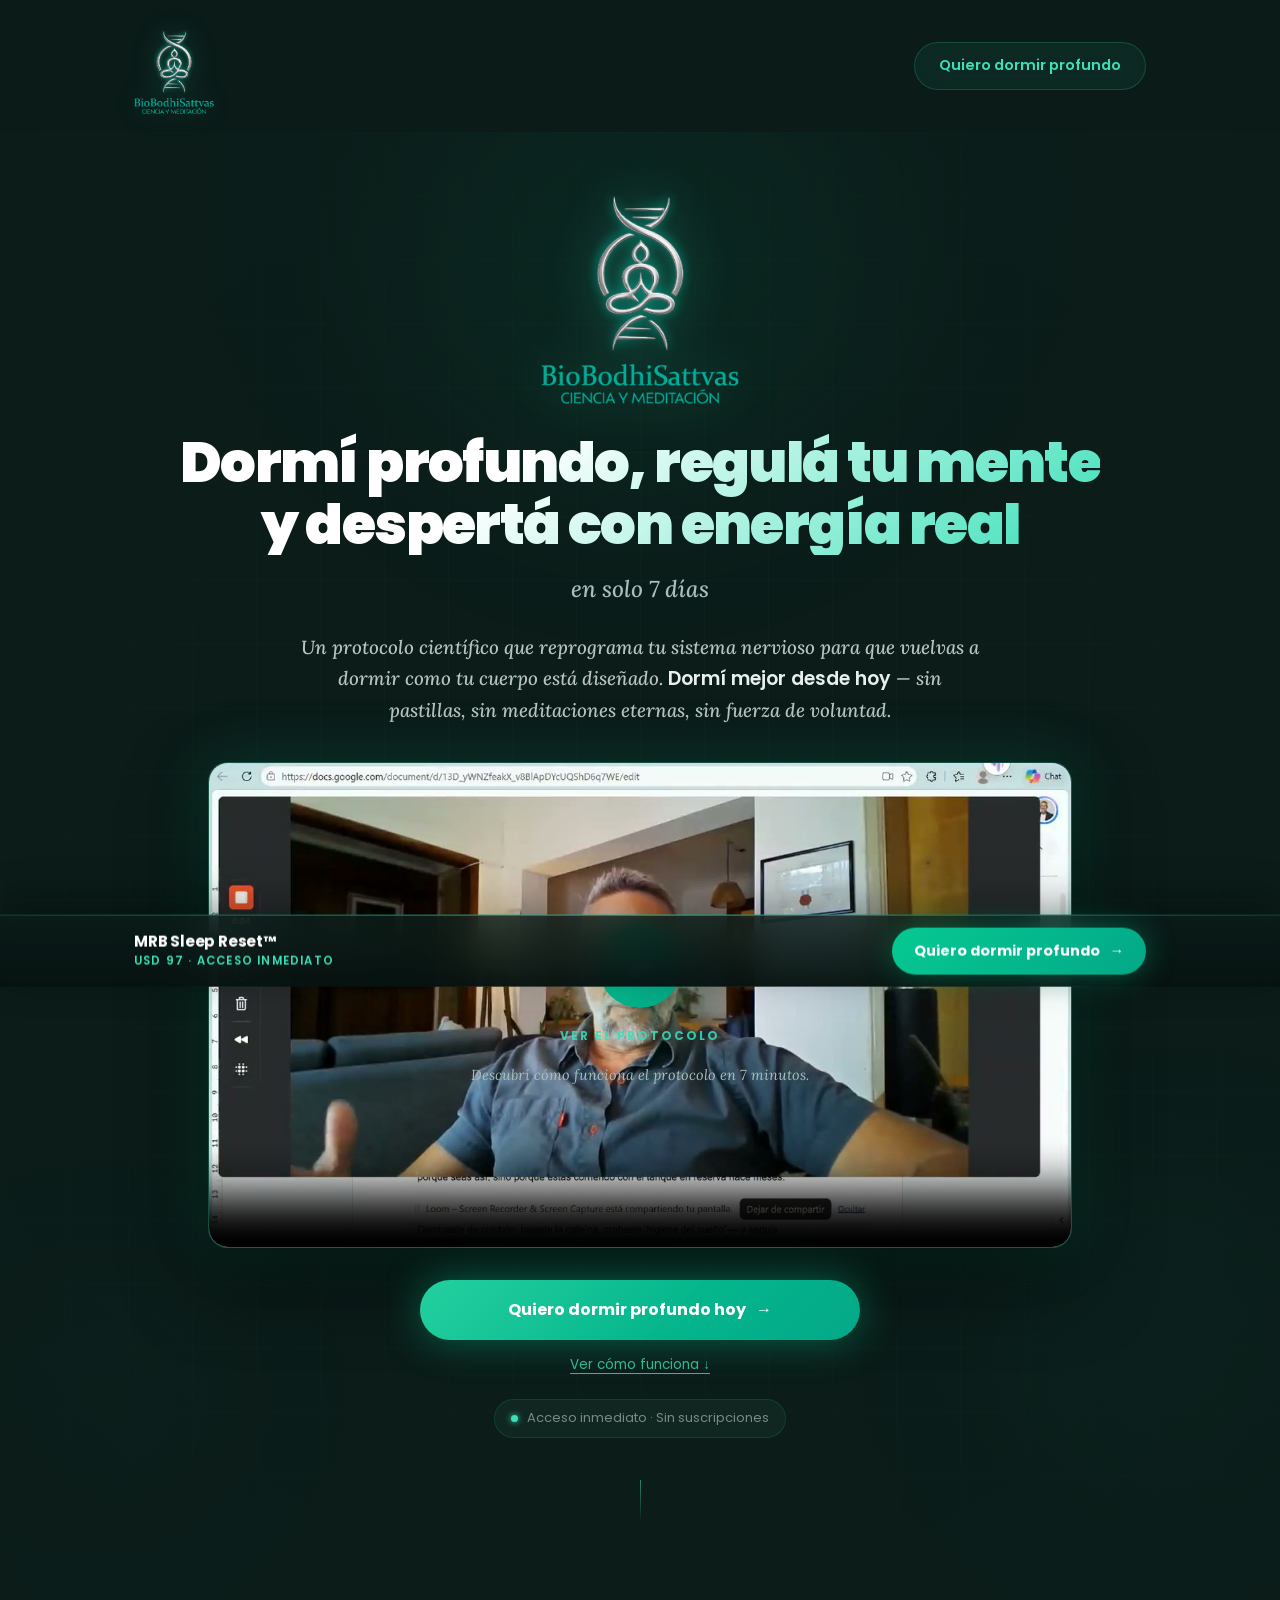
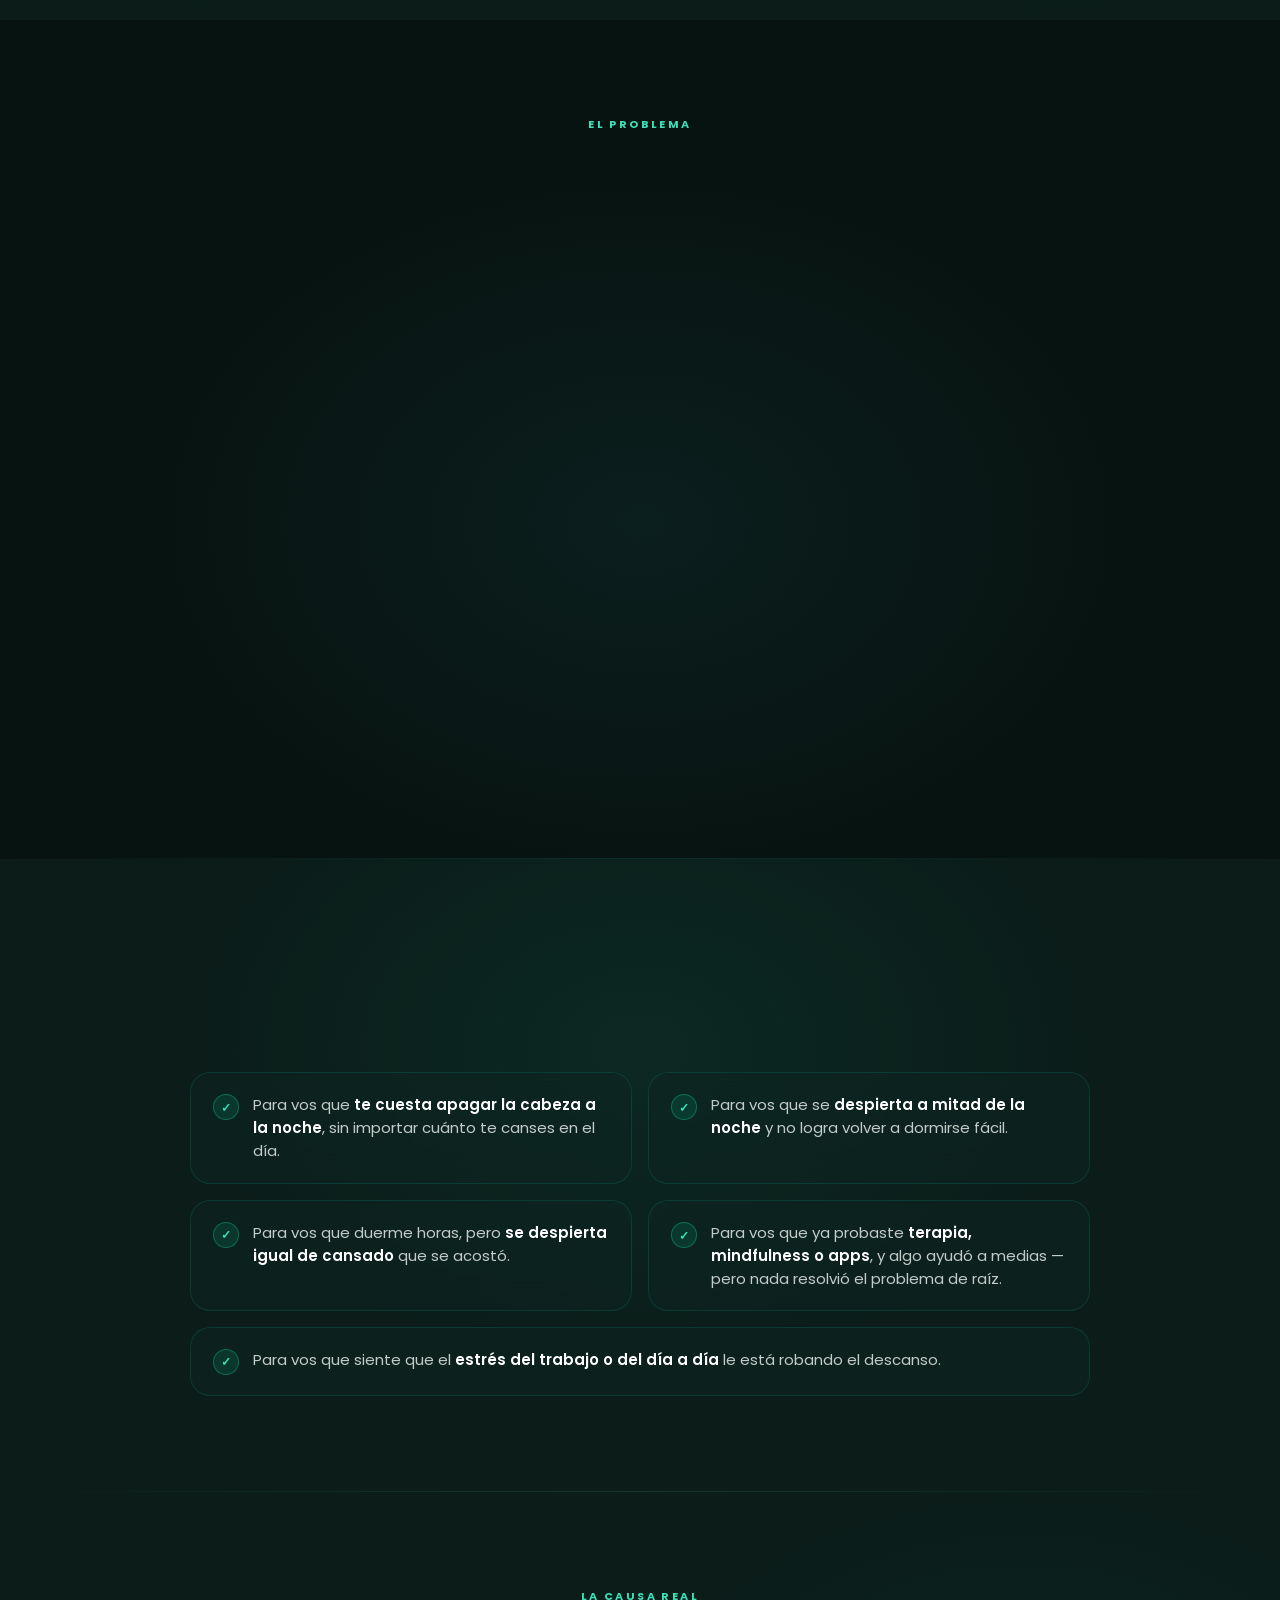
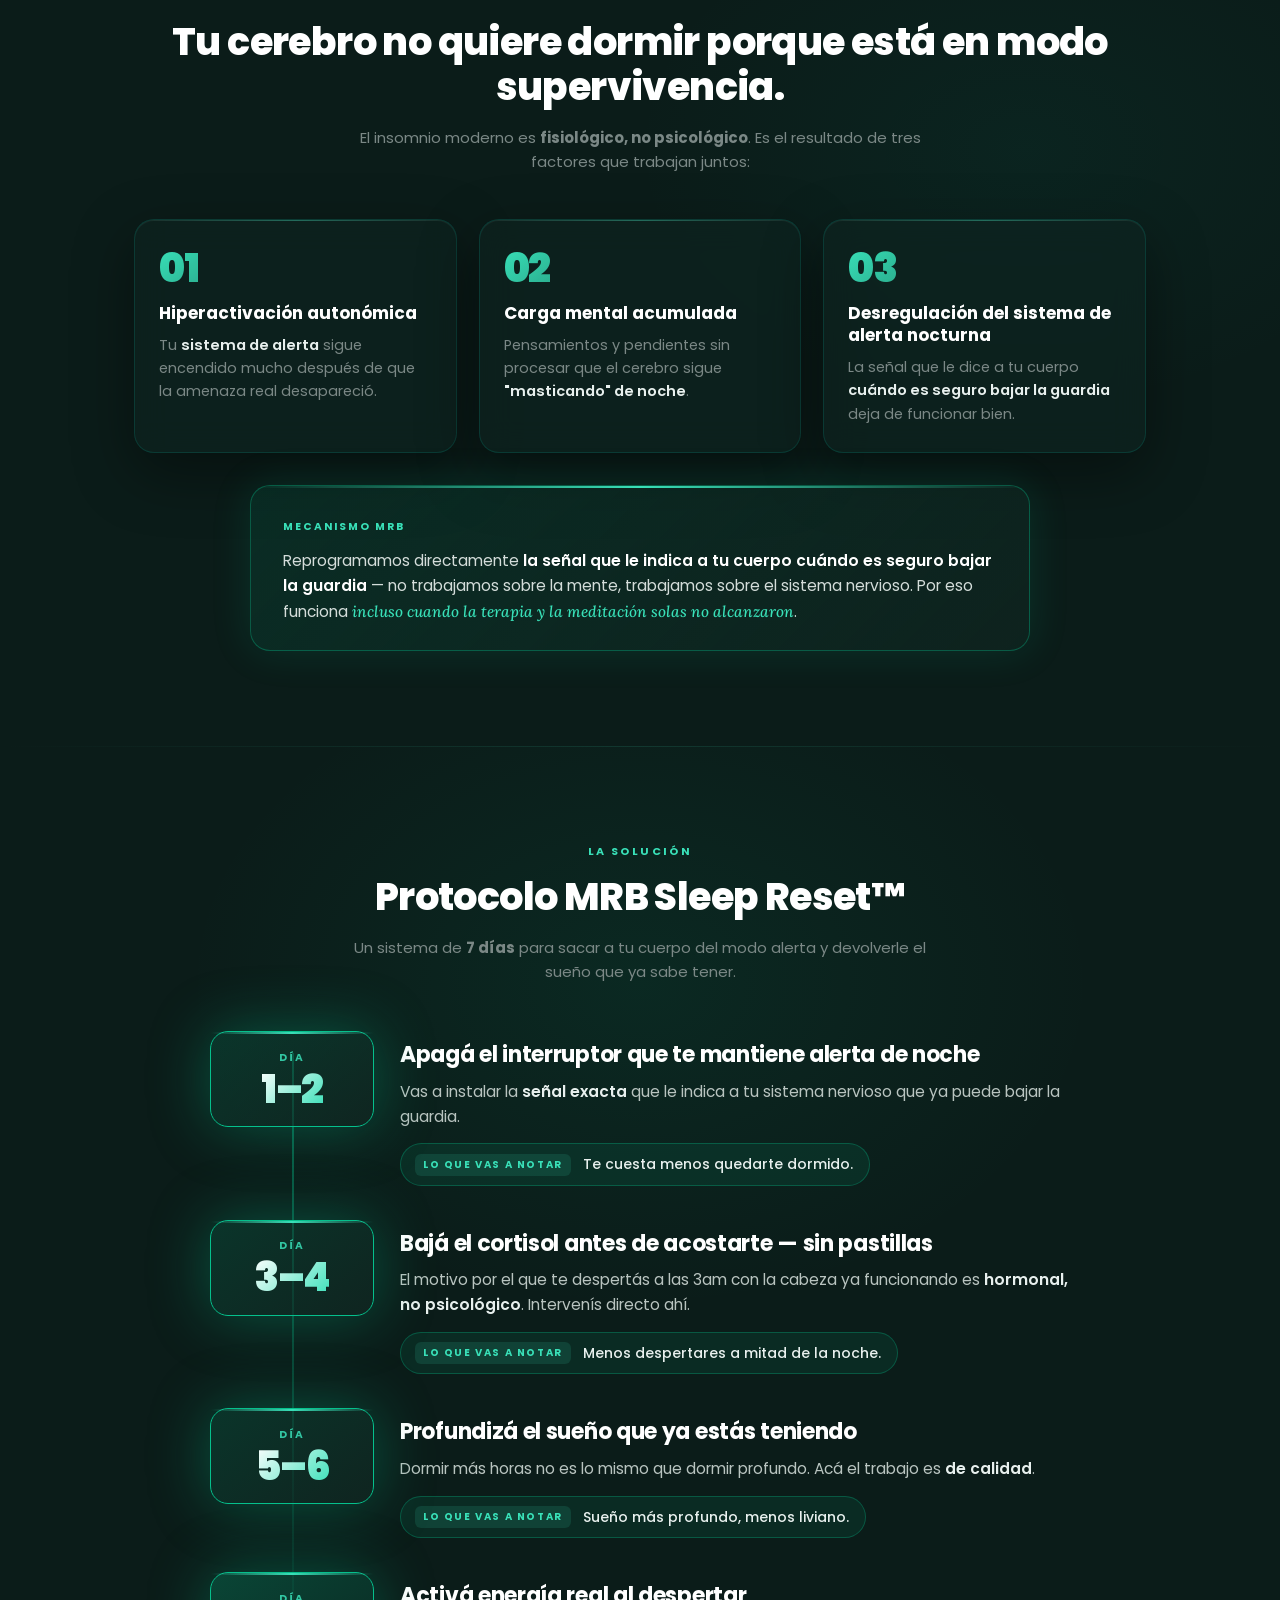
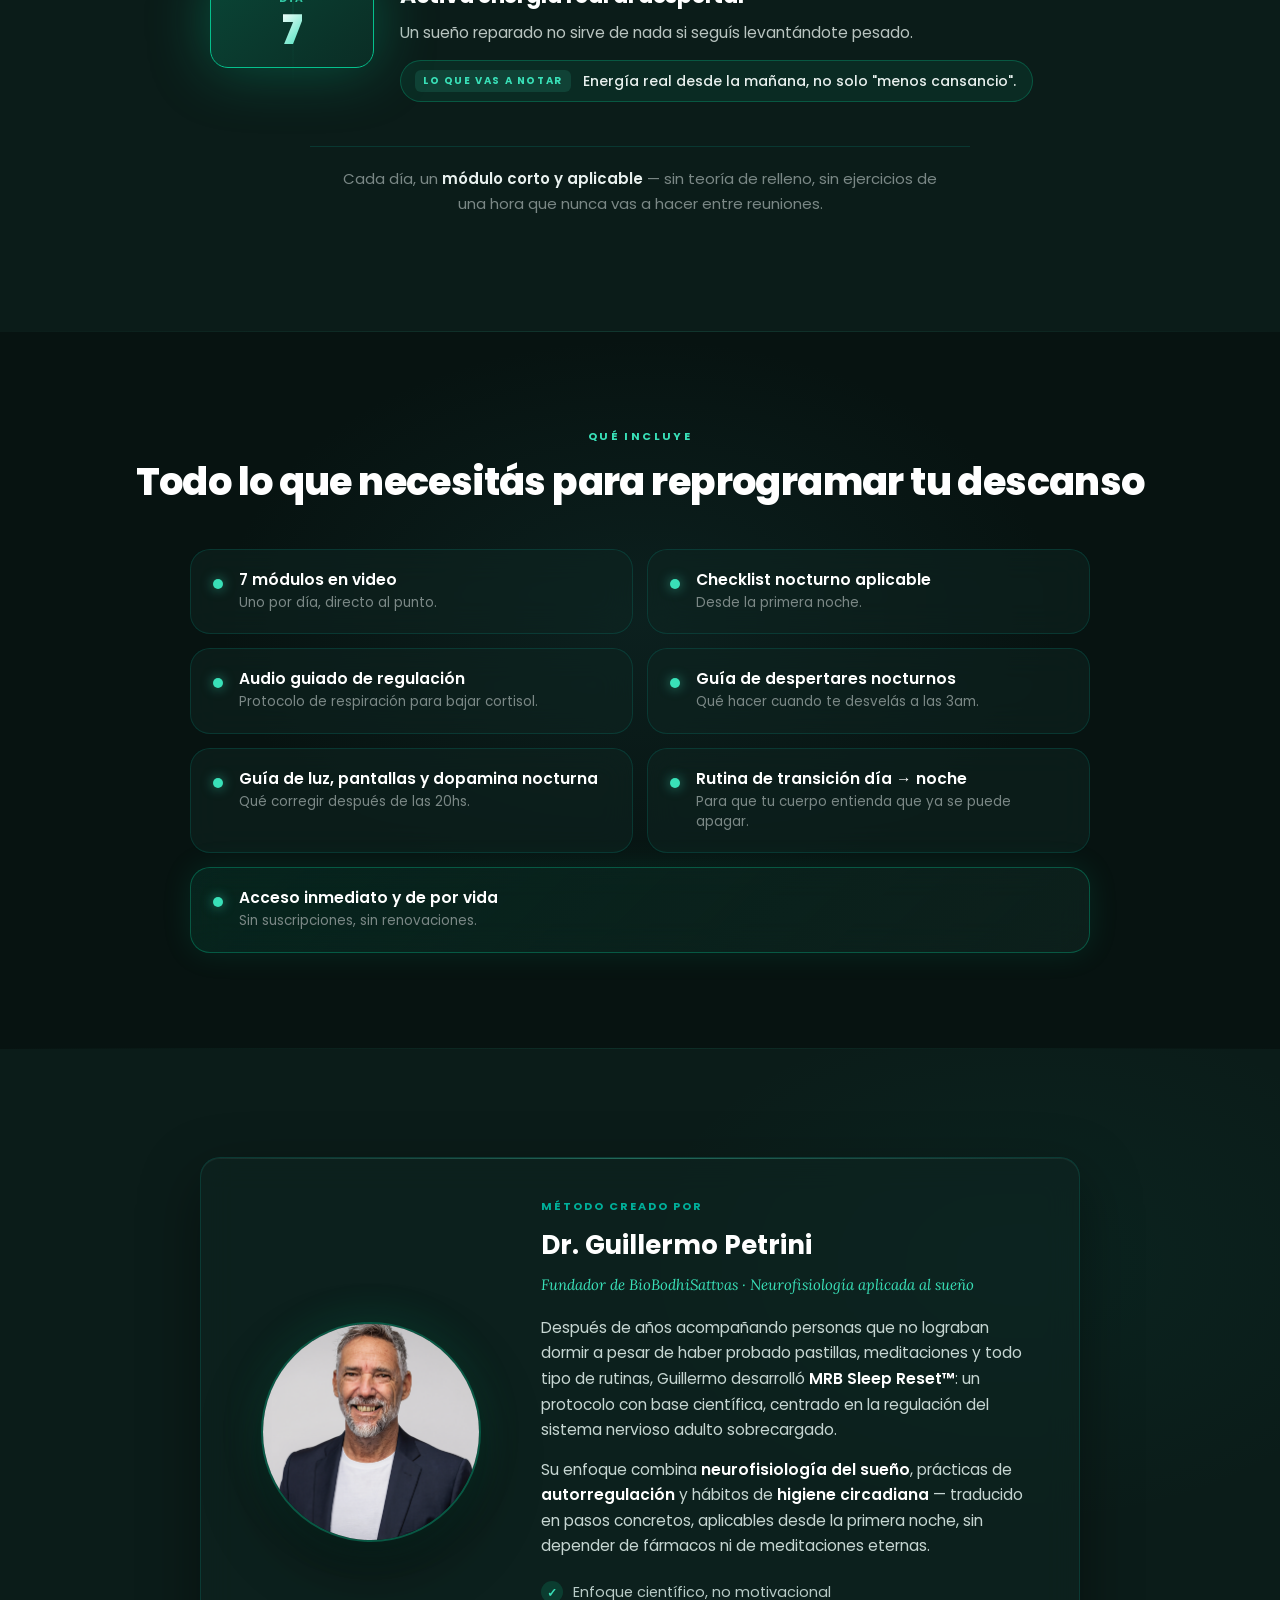
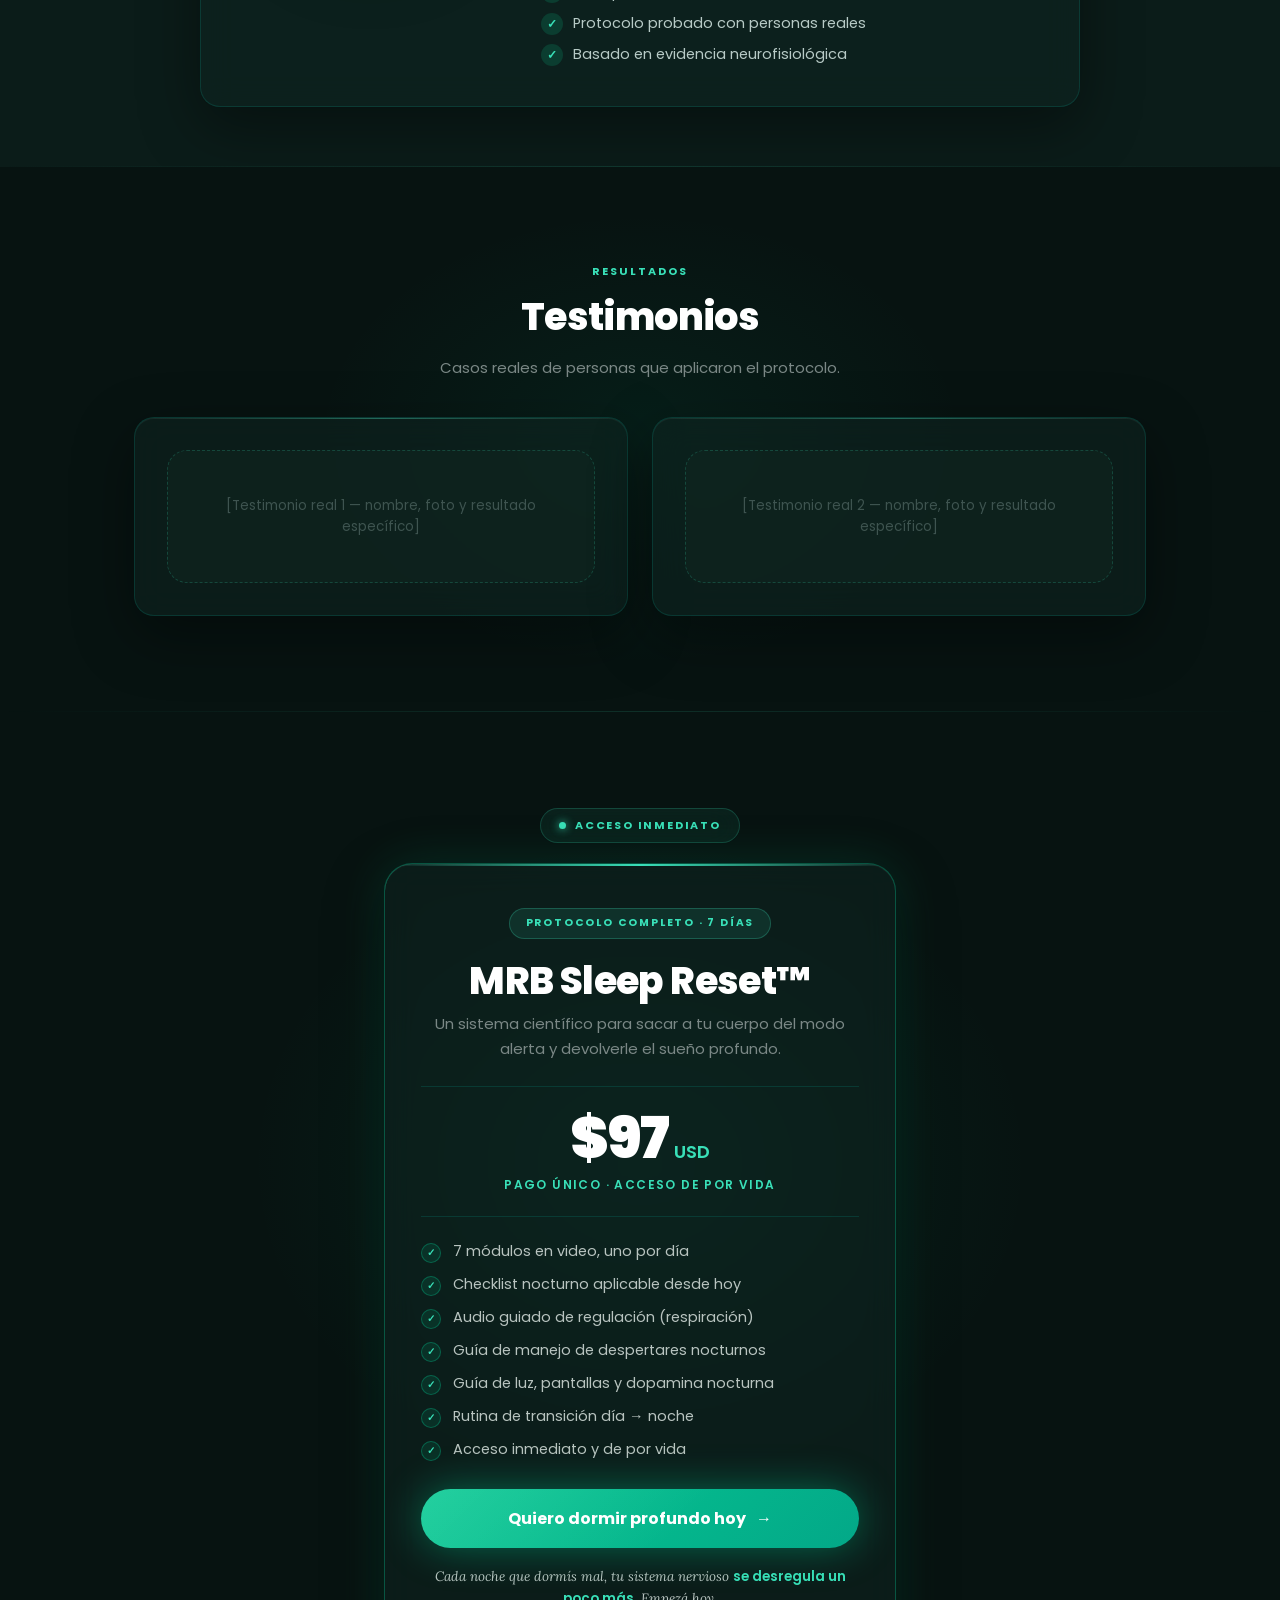
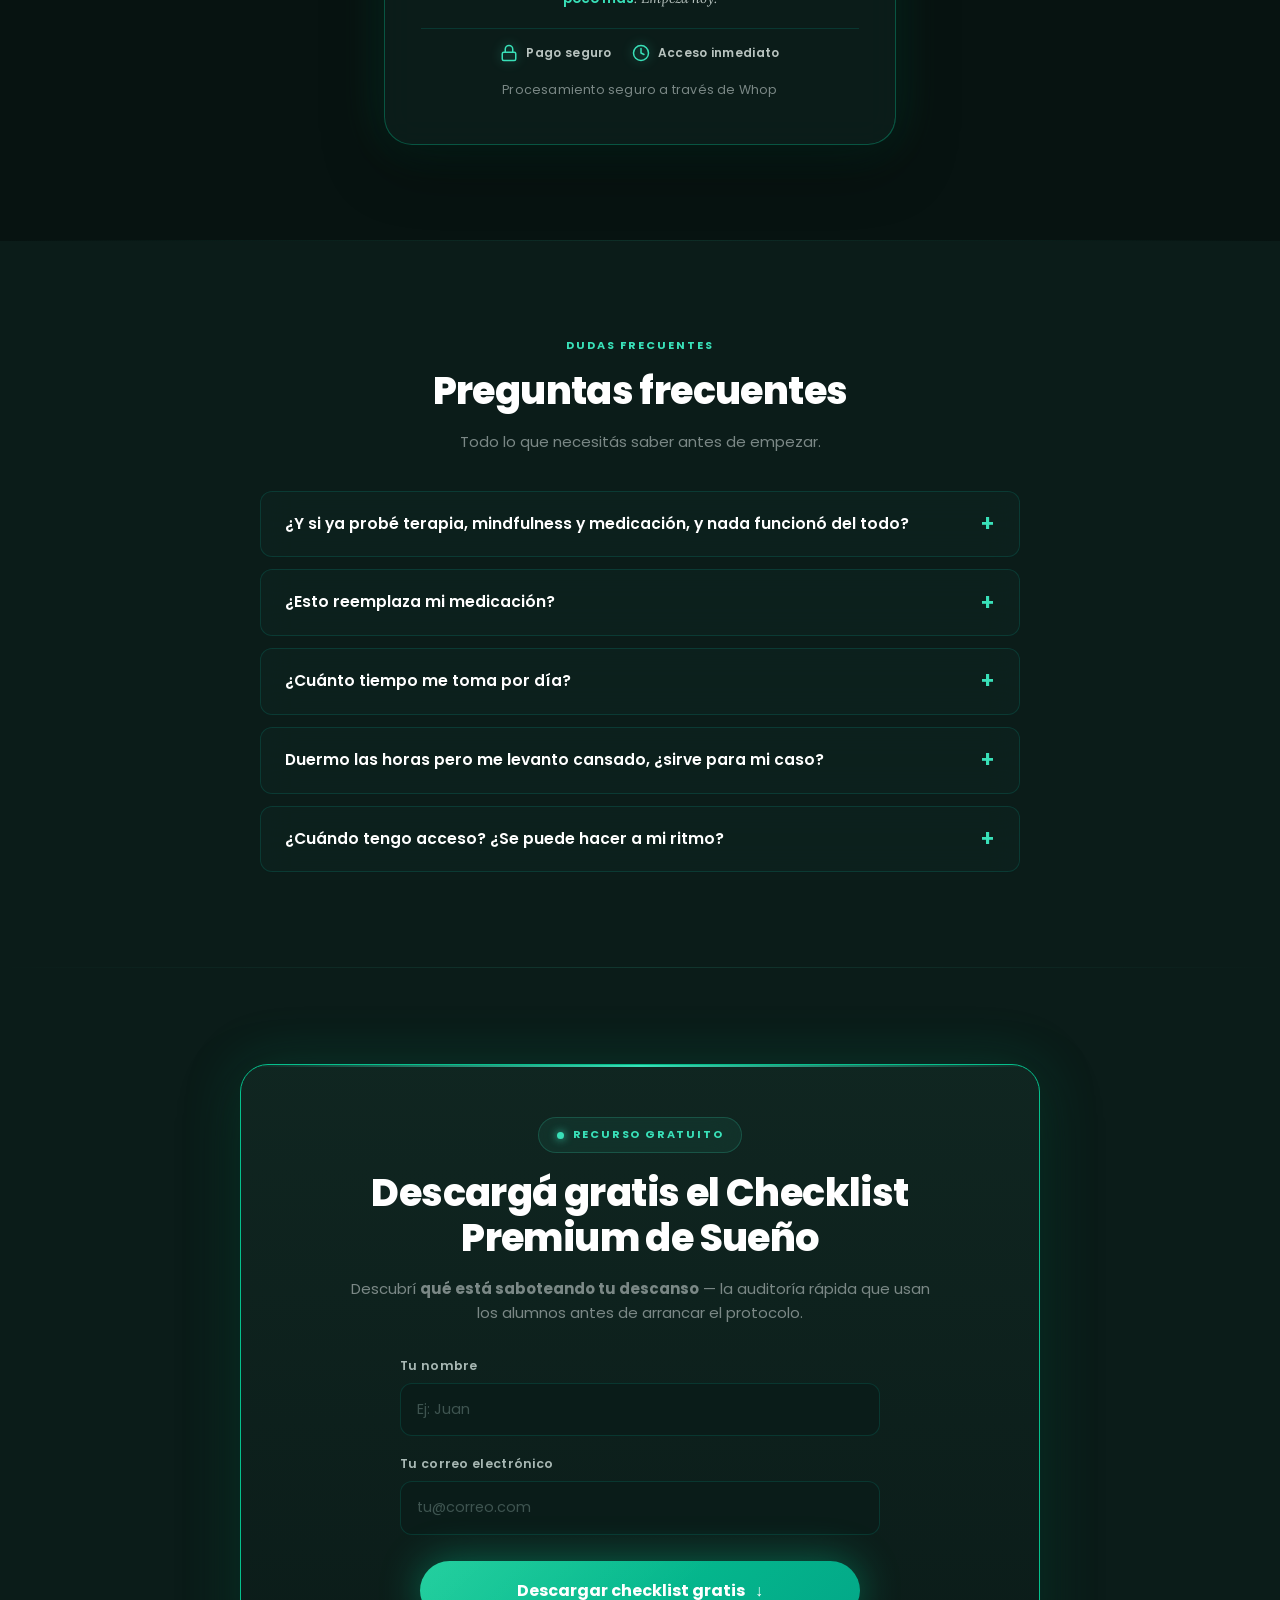
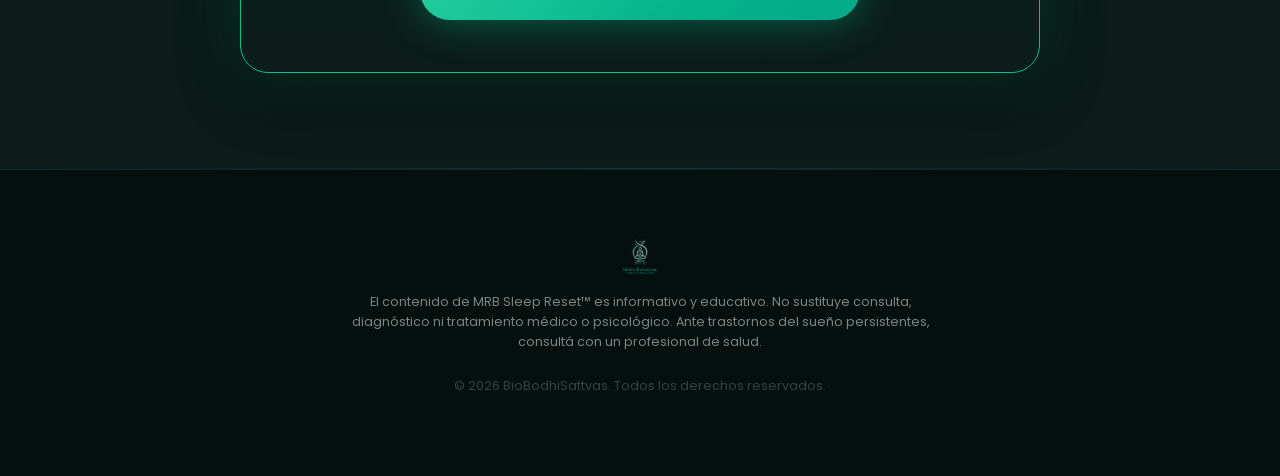
<file: index.html>
<!DOCTYPE html>
<html lang="es">
<head>
  <meta charset="UTF-8">
  <meta name="viewport" content="width=device-width, initial-scale=1.0">
  <title>MRB Sleep Reset™ — Dormí profundo en 7 días | BioBodhiSattvas</title>
  <meta name="description" content="Protocolo científico de 7 días que reprograma tu sistema nervioso para dormir profundo. Sin pastillas, sin meditaciones eternas. Acceso inmediato — USD 97.">

  <link rel="preconnect" href="https://fonts.googleapis.com">
  <link rel="preconnect" href="https://fonts.gstatic.com" crossorigin>
  <link href="https://fonts.googleapis.com/css2?family=Poppins:wght@400;500;600;700;800;900&family=Lora:ital,wght@0,500;1,500;1,600&display=swap" rel="stylesheet">

  <!-- Preload del poster del VSL para vista previa instantánea -->
  <link rel="preload" as="image" href="vsl-guille-poster.jpg">

  <!-- Favicons -->
  <link rel="icon" type="image/png" sizes="32x32" href="favicon-32.png">
  <link rel="icon" type="image/png" sizes="192x192" href="favicon-192.png">
  <link rel="apple-touch-icon" sizes="180x180" href="apple-touch-icon.png">

  <link rel="stylesheet" href="css/variables.css">
  <link rel="stylesheet" href="css/base.css">
  <link rel="stylesheet" href="css/components.css">
  <link rel="stylesheet" href="css/animations.css">
  <link rel="stylesheet" href="css/landing.css">
</head>
<body>

  <!-- Barra de progreso de scroll -->
  <div class="scroll-progress-bar" id="scrollProgress" aria-hidden="true"></div>

  <!-- ==================== HEADER ==================== -->
  <header class="site-header">
    <div class="wrap nav-container">
      <a href="/" class="site-logo" aria-label="BioBodhiSattvas — Inicio">
        <img
          src="Logo-principal%201x.png"
          srcset="Logo-principal%201x.png 1x, Logo-principal2x.png 2x"
          alt="BioBodhiSattvas"
          class="logo-img"
          height="96"
        >
      </a>
      <a href="#oferta" class="btn-secondary">
        Quiero dormir profundo
      </a>
    </div>
  </header>

  <!-- ==================== HERO SECTION ==================== -->
  <section class="hero-section">
    <div class="hero-ambient" aria-hidden="true">
      <div class="orb orb-1"></div>
      <div class="orb orb-2"></div>
      <div class="orb orb-3"></div>
    </div>
    <div class="hero-grid-overlay" aria-hidden="true"></div>

    <div class="wrap hero-content">

      <div class="hero-logo-wrap" data-reveal>
        <img
          src="Logo-principal%201x.png"
          srcset="Logo-principal%201x.png 1x, Logo-principal2x.png 2x"
          alt="BioBodhiSattvas"
          class="hero-logo"
          height="240"
        >
      </div>

      <h1 class="hero-headline" data-reveal data-reveal-delay="100">
        <span class="hero-brand-name">Dormí profundo, regulá tu mente<br>y despertá con energía real</span>
        <em class="hero-tagline">en solo 7 días</em>
      </h1>

      <p class="lead-text hero-lead" data-reveal data-reveal-delay="200">
        Un protocolo científico que reprograma tu sistema nervioso para que vuelvas a dormir como tu cuerpo está diseñado.
        <b>Dormí mejor desde hoy</b> — sin pastillas, sin meditaciones eternas, sin fuerza de voluntad.
      </p>

      <!-- ==== VSL PRINCIPAL ==== -->
      <div class="vsl-wrap" data-reveal data-reveal-delay="280">
        <div class="vsl-frame" role="region" aria-label="Video de presentación del protocolo MRB Sleep Reset">
          <video
            class="vsl-video"
            id="vsl-video"
            src="vsl-guille.mp4"
            poster="vsl-guille-poster.jpg"
            preload="metadata"
            controls
            playsinline
          ></video>
          <button type="button" class="vsl-placeholder" id="vsl-play-trigger" aria-label="Reproducir video">
            <span class="vsl-play-btn" aria-hidden="true">
              <svg width="26" height="30" viewBox="0 0 26 30" fill="none" xmlns="http://www.w3.org/2000/svg">
                <path d="M25 15L0.25 29.2894L0.25 0.710581L25 15Z" fill="currentColor"/>
              </svg>
            </span>
            <span class="vsl-caption">Ver el protocolo</span>
            <span class="vsl-sub">Descubrí cómo funciona el protocolo en 7 minutos.</span>
          </button>
          <div class="vsl-glow" aria-hidden="true"></div>
        </div>
      </div>

      <div class="hero-actions" data-reveal data-reveal-delay="360">
        <a href="#oferta" class="btn-primary pulse-glow btn-buy">
          <span>Quiero dormir profundo hoy</span>
          <span class="arrow">→</span>
        </a>
        <a href="#como-funciona" class="free-anchor">
          Ver cómo funciona ↓
        </a>
      </div>

      <div class="pill-social" data-reveal data-reveal-delay="440">
        <span class="dot"></span>
        <span>Acceso inmediato · Sin suscripciones</b></span>
      </div>
    </div>
  </section>

  <!-- ==================== EL PROBLEMA ==================== -->
  <section class="section-dark section-problem">
    <div class="wrap">
      <div class="text-center">
        <div class="kicker" data-reveal>EL PROBLEMA</div>
        <h2 class="title-section" data-reveal data-reveal-delay="100">
          Tu cuerpo dejó de creer que puede bajar la guardia.
        </h2>
        <p class="desc-text wrap-narrow" data-reveal data-reveal-delay="200">
          La cabeza no se apaga cuando te acostás.
        </p>
      </div>

      <div class="pain-list" data-reveal data-reveal-delay="300">
        <div class="pain-item">
          <span class="pain-bullet">·</span>
          <p>Te despertás a las <b>3-4am con la mente ya trabajando</b>, aunque el cuerpo siga agotado.</p>
        </div>
        <div class="pain-item">
          <span class="pain-bullet">·</span>
          <p>Te cuesta <b>quedarte dormido</b>, aunque llegues muerto de cansancio.</p>
        </div>
        <div class="pain-item">
          <span class="pain-bullet">·</span>
          <p>Te levantás cansado <b>incluso después de dormir tus horas</b>.</p>
        </div>
        <div class="pain-item">
          <span class="pain-bullet">·</span>
          <p>Tomás <b>café para arrancar</b>, y algo más para poder apagar la cabeza a la noche.</p>
        </div>
        <div class="pain-item">
          <span class="pain-bullet">·</span>
          <p>El <b>estrés del día</b> se te mete en la cama con vos, y no hay forma de “apagarlo” fácil.</p>
        </div>
      </div>

      <p class="problem-verdict" data-reveal data-reveal-delay="500">
        No estás fallando en dormir.
        <span>Tu sistema nervioso está en modo alerta.</span>
      </p>
    </div>
  </section>

  <!-- ==================== PARA QUIÉN ES ==================== -->
  <section class="section-audience">
    <div class="wrap">
      <div class="text-center">
        <div class="kicker" data-reveal>PARA QUIÉN ES</div>
        <h2 class="title-section" data-reveal data-reveal-delay="100">
          Este protocolo es para vos
        </h2>
      </div>

      <div class="audience-grid">
        <div class="audience-item" data-reveal data-reveal-delay="100">
          <span class="audience-check">✓</span>
          <p>Para vos que <b>te cuesta apagar la cabeza a la noche</b>, sin importar cuánto te canses en el día.</p>
        </div>
        <div class="audience-item" data-reveal data-reveal-delay="180">
          <span class="audience-check">✓</span>
          <p>Para vos que se <b>despierta a mitad de la noche</b> y no logra volver a dormirse fácil.</p>
        </div>
        <div class="audience-item" data-reveal data-reveal-delay="260">
          <span class="audience-check">✓</span>
          <p>Para vos que duerme horas, pero <b>se despierta igual de cansado</b> que se acostó.</p>
        </div>
        <div class="audience-item" data-reveal data-reveal-delay="340">
          <span class="audience-check">✓</span>
          <p>Para vos que ya probaste <b>terapia, mindfulness o apps</b>, y algo ayudó a medias — pero nada resolvió el problema de raíz.</p>
        </div>
        <div class="audience-item audience-item-wide" data-reveal data-reveal-delay="420">
          <span class="audience-check">✓</span>
          <p>Para vos que siente que el <b>estrés del trabajo o del día a día</b> le está robando el descanso.</p>
        </div>
      </div>
    </div>
  </section>

  <!-- ==================== LA CAUSA REAL ==================== -->
  <section class="section-method section-cause">
    <div class="wrap">
      <div class="text-center">
        <div class="kicker" data-reveal>LA CAUSA REAL</div>
        <h2 class="title-section" data-reveal data-reveal-delay="100">
          Tu cerebro no quiere dormir porque está en modo supervivencia.
        </h2>
        <p class="desc-text wrap-narrow" data-reveal data-reveal-delay="200">
          El insomnio moderno es <b>fisiológico, no psicológico</b>. Es el resultado de tres factores que trabajan juntos:
        </p>
      </div>

      <div class="cause-grid">
        <div class="card-brand cause-card" data-reveal data-reveal-delay="100">
          <div class="cause-number">01</div>
          <h3 class="cause-title">Hiperactivación autonómica</h3>
          <p class="cause-text">
            Tu <b>sistema de alerta</b> sigue encendido mucho después de que la amenaza real desapareció.
          </p>
        </div>

        <div class="card-brand cause-card" data-reveal data-reveal-delay="200">
          <div class="cause-number">02</div>
          <h3 class="cause-title">Carga mental acumulada</h3>
          <p class="cause-text">
            Pensamientos y pendientes sin procesar que el cerebro sigue <b>"masticando" de noche</b>.
          </p>
        </div>

        <div class="card-brand cause-card" data-reveal data-reveal-delay="300">
          <div class="cause-number">03</div>
          <h3 class="cause-title">Desregulación del sistema de alerta nocturna</h3>
          <p class="cause-text">
            La señal que le dice a tu cuerpo <b>cuándo es seguro bajar la guardia</b> deja de funcionar bien.
          </p>
        </div>
      </div>

      <div class="mechanism-card" data-reveal data-reveal-delay="400">
        <div class="mechanism-tag">Mecanismo MRB</div>
        <p>
          Reprogramamos directamente <b>la señal que le indica a tu cuerpo cuándo es seguro bajar la guardia</b> — no trabajamos sobre la mente, trabajamos sobre el sistema nervioso.
          Por eso funciona <em>incluso cuando la terapia y la meditación solas no alcanzaron</em>.
        </p>
      </div>
    </div>
  </section>

  <!-- ==================== LA SOLUCIÓN — PROTOCOLO ==================== -->
  <section id="como-funciona" class="section-modules section-solution">
    <div class="wrap">
      <div class="text-center">
        <div class="kicker" data-reveal>LA SOLUCIÓN</div>
        <h2 class="title-section" data-reveal data-reveal-delay="100">
          Protocolo MRB Sleep Reset™
        </h2>
        <p class="desc-text wrap-narrow" data-reveal data-reveal-delay="200">
          Un sistema de <b>7 días</b> para sacar a tu cuerpo del modo alerta y devolverle el sueño que ya sabe tener.
        </p>
      </div>

      <ol class="protocol-timeline">
        <li class="protocol-phase" data-reveal data-reveal-delay="100">
          <div class="phase-marker">
            <span class="phase-day">Día</span>
            <span class="phase-day-num">1–2</span>
          </div>
          <div class="phase-body">
            <h3 class="phase-title">Apagá el interruptor que te mantiene alerta de noche</h3>
            <p class="phase-desc">
              Vas a instalar la <b>señal exacta</b> que le indica a tu sistema nervioso que ya puede bajar la guardia.
            </p>
            <div class="phase-outcome">
              <span class="outcome-label">Lo que vas a notar</span>
              <span class="outcome-text">Te cuesta menos quedarte dormido.</span>
            </div>
          </div>
        </li>

        <li class="protocol-phase" data-reveal data-reveal-delay="200">
          <div class="phase-marker">
            <span class="phase-day">Día</span>
            <span class="phase-day-num">3–4</span>
          </div>
          <div class="phase-body">
            <h3 class="phase-title">Bajá el cortisol antes de acostarte — sin pastillas</h3>
            <p class="phase-desc">
              El motivo por el que te despertás a las 3am con la cabeza ya funcionando es <b>hormonal, no psicológico</b>. Intervenís directo ahí.
            </p>
            <div class="phase-outcome">
              <span class="outcome-label">Lo que vas a notar</span>
              <span class="outcome-text">Menos despertares a mitad de la noche.</span>
            </div>
          </div>
        </li>

        <li class="protocol-phase" data-reveal data-reveal-delay="300">
          <div class="phase-marker">
            <span class="phase-day">Día</span>
            <span class="phase-day-num">5–6</span>
          </div>
          <div class="phase-body">
            <h3 class="phase-title">Profundizá el sueño que ya estás teniendo</h3>
            <p class="phase-desc">
              Dormir más horas no es lo mismo que dormir profundo. Acá el trabajo es <b>de calidad</b>.
            </p>
            <div class="phase-outcome">
              <span class="outcome-label">Lo que vas a notar</span>
              <span class="outcome-text">Sueño más profundo, menos liviano.</span>
            </div>
          </div>
        </li>

        <li class="protocol-phase" data-reveal data-reveal-delay="400">
          <div class="phase-marker phase-marker-final">
            <span class="phase-day">Día</span>
            <span class="phase-day-num">7</span>
          </div>
          <div class="phase-body">
            <h3 class="phase-title">Activá energía real al despertar</h3>
            <p class="phase-desc">
              Un sueño reparado no sirve de nada si seguís levantándote pesado.
            </p>
            <div class="phase-outcome">
              <span class="outcome-label">Lo que vas a notar</span>
              <span class="outcome-text">Energía real desde la mañana, no solo "menos cansancio".</span>
            </div>
          </div>
        </li>
      </ol>

      <p class="protocol-footnote" data-reveal data-reveal-delay="500">
        Cada día, un <b>módulo corto y aplicable</b> — sin teoría de relleno, sin ejercicios de una hora que nunca vas a hacer entre reuniones.
      </p>
    </div>
  </section>

  <!-- ==================== QUÉ INCLUYE ==================== -->
  <section class="section-dark section-includes">
    <div class="wrap">
      <div class="text-center">
        <div class="kicker" data-reveal>QUÉ INCLUYE</div>
        <h2 class="title-section" data-reveal data-reveal-delay="100">
          Todo lo que necesitás para reprogramar tu descanso
        </h2>
      </div>

      <div class="includes-grid">
        <div class="include-item" data-reveal data-reveal-delay="80">
          <span class="include-icon" aria-hidden="true"></span>
          <div>
            <h4>7 módulos en video</h4>
            <p>Uno por día, directo al punto.</p>
          </div>
        </div>
        <div class="include-item" data-reveal data-reveal-delay="140">
          <span class="include-icon" aria-hidden="true"></span>
          <div>
            <h4>Checklist nocturno aplicable</h4>
            <p>Desde la primera noche.</p>
          </div>
        </div>
        <div class="include-item" data-reveal data-reveal-delay="200">
          <span class="include-icon" aria-hidden="true"></span>
          <div>
            <h4>Audio guiado de regulación</h4>
            <p>Protocolo de respiración para bajar cortisol.</p>
          </div>
        </div>
        <div class="include-item" data-reveal data-reveal-delay="260">
          <span class="include-icon" aria-hidden="true"></span>
          <div>
            <h4>Guía de despertares nocturnos</h4>
            <p>Qué hacer cuando te desvelás a las 3am.</p>
          </div>
        </div>
        <div class="include-item" data-reveal data-reveal-delay="320">
          <span class="include-icon" aria-hidden="true"></span>
          <div>
            <h4>Guía de luz, pantallas y dopamina nocturna</h4>
            <p>Qué corregir después de las 20hs.</p>
          </div>
        </div>
        <div class="include-item" data-reveal data-reveal-delay="380">
          <span class="include-icon" aria-hidden="true"></span>
          <div>
            <h4>Rutina de transición día → noche</h4>
            <p>Para que tu cuerpo entienda que ya se puede apagar.</p>
          </div>
        </div>
        <div class="include-item include-item-highlight" data-reveal data-reveal-delay="440">
          <span class="include-icon" aria-hidden="true"></span>
          <div>
            <h4>Acceso inmediato y de por vida</h4>
            <p>Sin suscripciones, sin renovaciones.</p>
          </div>
        </div>
      </div>
    </div>
  </section>

  <!-- ==================== MÉTODO / CREDIBILIDAD ==================== -->
  <section class="section-method section-author">
    <div class="wrap">
      <div class="card-brand author-card author-bio" data-reveal>
        <div class="author-media" data-reveal data-reveal-delay="80">
          <div class="author-portrait-wrap">
            <img
              src="perfil4.png"
              alt="Dr. Guillermo Petrini — fundador de BioBodhiSattvas"
              class="author-portrait"
              loading="lazy"
              decoding="async"
            >
            <div class="author-portrait-glow" aria-hidden="true"></div>
          </div>
        </div>

        <div class="author-content" data-reveal data-reveal-delay="160">
          <div class="kicker" style="color: var(--teal);">MÉTODO CREADO POR</div>
          <h3 class="author-name">Dr. Guillermo Petrini</h3>
          <p class="author-role">Fundador de BioBodhiSattvas · Neurofisiología aplicada al sueño</p>

          <p class="author-text">
            Después de años acompañando personas que no lograban dormir a pesar de haber probado pastillas, meditaciones y todo tipo de rutinas, Guillermo desarrolló <b>MRB Sleep Reset™</b>: un protocolo con base científica, centrado en la regulación del sistema nervioso adulto sobrecargado.
          </p>
          <p class="author-text">
            Su enfoque combina <b>neurofisiología del sueño</b>, prácticas de <b>autorregulación</b> y hábitos de <b>higiene circadiana</b> — traducido en pasos concretos, aplicables desde la primera noche, sin depender de fármacos ni de meditaciones eternas.
          </p>

          <ul class="author-highlights">
            <li><span class="author-hl-icon">✓</span>Enfoque científico, no motivacional</li>
            <li><span class="author-hl-icon">✓</span>Protocolo probado con personas reales</li>
            <li><span class="author-hl-icon">✓</span>Basado en evidencia neurofisiológica</li>
          </ul>
        </div>
      </div>
    </div>
  </section>

  <!-- ==================== TESTIMONIOS ==================== -->
  <section class="section-testimonials">
    <div class="wrap text-center">
      <div class="kicker" data-reveal>RESULTADOS</div>
      <h2 class="title-section" data-reveal data-reveal-delay="100">Testimonios</h2>
      <p class="desc-text wrap-narrow" data-reveal data-reveal-delay="200">
        Casos reales de personas que aplicaron el protocolo.
      </p>

      <div class="grid-2" style="margin-top: 36px;">
        <div class="card-brand testimonial-slot" data-reveal data-reveal-delay="100">
          <div class="placeholder-box">
            [Testimonio real 1 — nombre, foto y resultado específico]
          </div>
        </div>
        <div class="card-brand testimonial-slot" data-reveal data-reveal-delay="200">
          <div class="placeholder-box">
            [Testimonio real 2 — nombre, foto y resultado específico]
          </div>
        </div>
      </div>
    </div>
  </section>

  <!-- ==================== OFERTA / PRECIO ==================== -->
  <section id="oferta" class="section-pricing">
    <div class="wrap pricing-wrapper">

      <div class="pill-eyebrow" data-reveal style="margin-bottom: 20px;">
        <span class="dot pulse-dot"></span>
        <span>Acceso Inmediato</span>
      </div>

      <div class="price-card" data-reveal data-reveal-delay="100">
        <span class="price-card-badge">Protocolo Completo · 7 Días</span>

        <h2 class="title-section" style="margin-top: 20px; margin-bottom: 8px;">MRB Sleep Reset™</h2>
        <p class="desc-text">Un sistema científico para sacar a tu cuerpo del modo alerta y devolverle el sueño profundo.</p>

        <div class="price-box">
          <div class="price-value">
            $97<span class="price-currency">USD</span>
          </div>
          <div class="price-sub">Pago único · Acceso de por vida</div>
        </div>

        <ul class="benefit-list">
          <li class="benefit-item"><span class="benefit-icon">✓</span><span>7 módulos en video, uno por día</span></li>
          <li class="benefit-item"><span class="benefit-icon">✓</span><span>Checklist nocturno aplicable desde hoy</span></li>
          <li class="benefit-item"><span class="benefit-icon">✓</span><span>Audio guiado de regulación (respiración)</span></li>
          <li class="benefit-item"><span class="benefit-icon">✓</span><span>Guía de manejo de despertares nocturnos</span></li>
          <li class="benefit-item"><span class="benefit-icon">✓</span><span>Guía de luz, pantallas y dopamina nocturna</span></li>
          <li class="benefit-item"><span class="benefit-icon">✓</span><span>Rutina de transición día → noche</span></li>
          <li class="benefit-item"><span class="benefit-icon">✓</span><span>Acceso inmediato y de por vida</span></li>
        </ul>

        <a href="https://whop.com/checkout/plan_dCO4ICa73g6ah" class="btn-primary pulse-glow btn-buy" target="_blank" rel="noopener noreferrer" style="max-width: 100%;">
          <span>Quiero dormir profundo hoy</span>
          <span class="arrow">→</span>
        </a>

        <p class="urgency-line">
          Cada noche que dormís mal, tu sistema nervioso <b>se desregula un poco más</b>. Empezá hoy.
        </p>

        <div class="trust-badges" aria-label="Señales de confianza">
          <div class="trust-badge">
            <svg class="trust-icon" viewBox="0 0 24 24" fill="none" stroke="currentColor" stroke-width="2" stroke-linecap="round" stroke-linejoin="round" aria-hidden="true">
              <rect x="3" y="11" width="18" height="11" rx="2" ry="2"/>
              <path d="M7 11V7a5 5 0 0 1 10 0v4"/>
            </svg>
            <span>Pago seguro</span>
          </div>
          <div class="trust-badge">
            <svg class="trust-icon" viewBox="0 0 24 24" fill="none" stroke="currentColor" stroke-width="2" stroke-linecap="round" stroke-linejoin="round" aria-hidden="true">
              <circle cx="12" cy="12" r="10"/>
              <polyline points="12 6 12 12 16 14"/>
            </svg>
            <span>Acceso inmediato</span>
          </div>
        </div>

        <div class="security-note">
          Procesamiento seguro a través de Whop
        </div>
      </div>

    </div>
  </section>

  <!-- ==================== FAQ ==================== -->
  <section class="section-faq">
    <div class="wrap">
      <div class="text-center">
        <div class="kicker" data-reveal>DUDAS FRECUENTES</div>
        <h2 class="title-section" data-reveal data-reveal-delay="100">Preguntas frecuentes</h2>
        <p class="desc-text wrap-narrow" data-reveal data-reveal-delay="200">
          Todo lo que necesitás saber antes de empezar.
        </p>
      </div>

      <div class="faq-list" style="margin-top: 36px;" data-reveal data-reveal-delay="300">
        <details class="faq-item">
          <summary class="faq-summary">¿Y si ya probé terapia, mindfulness y medicación, y nada funcionó del todo?</summary>
          <div class="faq-content">
            El MRB Sleep Reset™ no compite con la terapia ni con el mindfulness — trabaja sobre un mecanismo distinto. Terapia y mindfulness intervienen sobre la <b>mente</b>. Este protocolo interviene sobre el <b>sistema nervioso autónomo</b>: la señal fisiológica que le dice a tu cuerpo cuándo puede bajar la guardia. Por eso funciona incluso en casos donde lo anterior no alcanzó.
          </div>
        </details>

        <details class="faq-item">
          <summary class="faq-summary">¿Esto reemplaza mi medicación?</summary>
          <div class="faq-content">
            <b>No.</b> Este protocolo es un recurso educativo, no una indicación médica y no reemplaza ningún tratamiento indicado por un profesional. Si tomás medicación para dormir, cualquier cambio debe hablarse con quien te la prescribió. Muchos alumnos usan el protocolo <em>en paralelo</em> a su tratamiento.
          </div>
        </details>

        <details class="faq-item">
          <summary class="faq-summary">¿Cuánto tiempo me toma por día?</summary>
          <div class="faq-content">
            Cada módulo dura entre <b>10 y 20 minutos</b>, más la aplicación práctica del día (que ocurre dentro de tu rutina, no la agrega). Está pensado para adultos ocupados: sin ejercicios de una hora, sin sesiones eternas.
          </div>
        </details>

        <details class="faq-item">
          <summary class="faq-summary">Duermo las horas pero me levanto cansado, ¿sirve para mi caso?</summary>
          <div class="faq-content">
            <b>Sí.</b> Ese es exactamente el escenario del <b>Día 5–6</b> del protocolo: la diferencia entre <em>cantidad</em> y <em>profundidad</em> de sueño. Dormir 8 horas en modo alerta no repara. El protocolo trabaja específicamente sobre la calidad de las fases profundas.
          </div>
        </details>

        <details class="faq-item">
          <summary class="faq-summary">¿Cuándo tengo acceso? ¿Se puede hacer a mi ritmo?</summary>
          <div class="faq-content">
            El acceso es <b>inmediato</b> apenas confirmás la compra, y es <b>de por vida</b>. Podés hacerlo en 7 días seguidos (recomendado) o al ritmo que te funcione.
          </div>
        </details>
      </div>
    </div>
  </section>

  <!-- ==================== LEAD MAGNET (CTA secundario) ==================== -->
  <section id="lead-magnet" class="section-lead">
    <div class="wrap">
      <div class="lead-magnet-card text-center" data-reveal>
        <div class="pill-eyebrow">
          <span class="dot pulse-dot"></span>
          <span>Recurso Gratuito</span>
        </div>

        <h2 class="title-section" style="margin-top: 18px;">
          Descargá gratis el Checklist Premium de Sueño
        </h2>

        <p class="desc-text wrap-narrow" style="margin: 0 auto;">
          Descubrí <b>qué está saboteando tu descanso</b> — la auditoría rápida que usan los alumnos antes de arrancar el protocolo.
        </p>

        <form id="lead-magnet-form" class="lead-form">
          <div class="form-group">
            <label for="lead-name" class="form-label">Tu nombre</label>
            <input type="text" id="lead-name" name="nombre" class="form-input" placeholder="Ej: Juan" required>
          </div>

          <div class="form-group">
            <label for="lead-email" class="form-label">Tu correo electrónico</label>
            <input type="email" id="lead-email" name="email" class="form-input" placeholder="tu@correo.com" required>
          </div>

          <button type="submit" id="lead-submit-btn" class="btn-primary" style="margin-top: 8px;">
            <span>Descargar checklist gratis</span>
            <span class="arrow">↓</span>
          </button>
        </form>

        <div id="lead-status-box" class="status-box" style="display: none;"></div>
      </div>
    </div>
  </section>

  <!-- ==================== FOOTER ==================== -->
  <footer class="site-footer">
    <div class="wrap footer-inner">
      <div class="footer-logo-wrap">
        <img
          src="Logo-principal%201x.png"
          srcset="Logo-principal%201x.png 1x, Logo-principal2x.png 2x"
          alt="BioBodhiSattvas"
          class="footer-logo"
          height="40"
        >
      </div>
      <p class="footer-disclaimer">
        El contenido de MRB Sleep Reset™ es informativo y educativo. No sustituye consulta, diagnóstico ni tratamiento médico o psicológico. Ante trastornos del sueño persistentes, consultá con un profesional de salud.
      </p>
      <div class="footer-copy">
        © 2026 BioBodhiSattvas. Todos los derechos reservados.
      </div>
    </div>
  </footer>

  <!-- Sticky CTA bar (aparece al scrollear) -->
  <div class="sticky-cta" id="stickyCta" aria-hidden="true">
    <div class="wrap sticky-cta-inner">
      <div class="sticky-cta-text">
        <span class="sticky-cta-title">MRB Sleep Reset™</span>
        <span class="sticky-cta-price">USD 97 · Acceso inmediato</span>
      </div>
      <a href="#oferta" class="sticky-cta-btn">
        <span>Quiero dormir profundo</span>
        <span class="arrow">→</span>
      </a>
    </div>
  </div>

  <!-- Botón volver arriba -->
  <button class="back-to-top" id="backToTop" aria-label="Volver al inicio">
    <svg xmlns="http://www.w3.org/2000/svg" width="18" height="18" viewBox="0 0 24 24" fill="none" stroke="currentColor" stroke-width="2.5" stroke-linecap="round" stroke-linejoin="round" aria-hidden="true">
      <polyline points="18 15 12 9 6 15"></polyline>
    </svg>
  </button>

  <script src="js/lead-magnet.js" defer></script>
  <script src="js/scroll-reveal.js" defer></script>
  <script>
    (function () {
      const bar = document.getElementById('scrollProgress');
      const btn = document.getElementById('backToTop');
      const stickyCta = document.getElementById('stickyCta');
      const ofertaSection = document.getElementById('oferta');

      window.addEventListener('scroll', function () {
        const scrolled = window.scrollY;
        const total = document.documentElement.scrollHeight - window.innerHeight;
        bar.style.width = (total > 0 ? (scrolled / total) * 100 : 0) + '%';
        btn.classList.toggle('visible', scrolled > 420);

        // Sticky CTA: mostrar tras pasar el hero, ocultar al llegar a la sección de oferta
        const heroThreshold = window.innerHeight * 0.9;
        const ofertaTop = ofertaSection ? ofertaSection.getBoundingClientRect().top + window.scrollY - 200 : Infinity;
        const shouldShow = scrolled > heroThreshold && scrolled < ofertaTop;
        stickyCta.classList.toggle('visible', shouldShow);
      }, { passive: true });

      btn.addEventListener('click', function () {
        window.scrollTo({ top: 0, behavior: 'smooth' });
      });

      // VSL nativo: click en el overlay reproduce el <video> con controles nativos
      const vslTrigger = document.getElementById('vsl-play-trigger');
      const vslVideo = document.getElementById('vsl-video');
      const vslFrame = vslTrigger ? vslTrigger.closest('.vsl-frame') : null;
      if (vslTrigger && vslVideo && vslFrame) {
        const startPlayback = function () {
          vslFrame.classList.add('vsl-playing');
          const p = vslVideo.play();
          if (p && typeof p.catch === 'function') {
            p.catch(function () {
              // Si el navegador bloquea el play, el usuario puede usar los controles nativos
            });
          }
        };
        vslTrigger.addEventListener('click', startPlayback);
      }

      // Timeline: iluminar fases al entrar al viewport
      const phases = document.querySelectorAll('.protocol-phase');
      if (phases.length && 'IntersectionObserver' in window) {
        const phaseObs = new IntersectionObserver(function (entries) {
          entries.forEach(function (entry) {
            if (entry.isIntersecting) {
              entry.target.classList.add('phase-active');
            }
          });
        }, { threshold: 0.35, rootMargin: '0px 0px -80px 0px' });
        phases.forEach(function (p) { phaseObs.observe(p); });
      }
    })();
  </script>
</body>
</html>
</file>
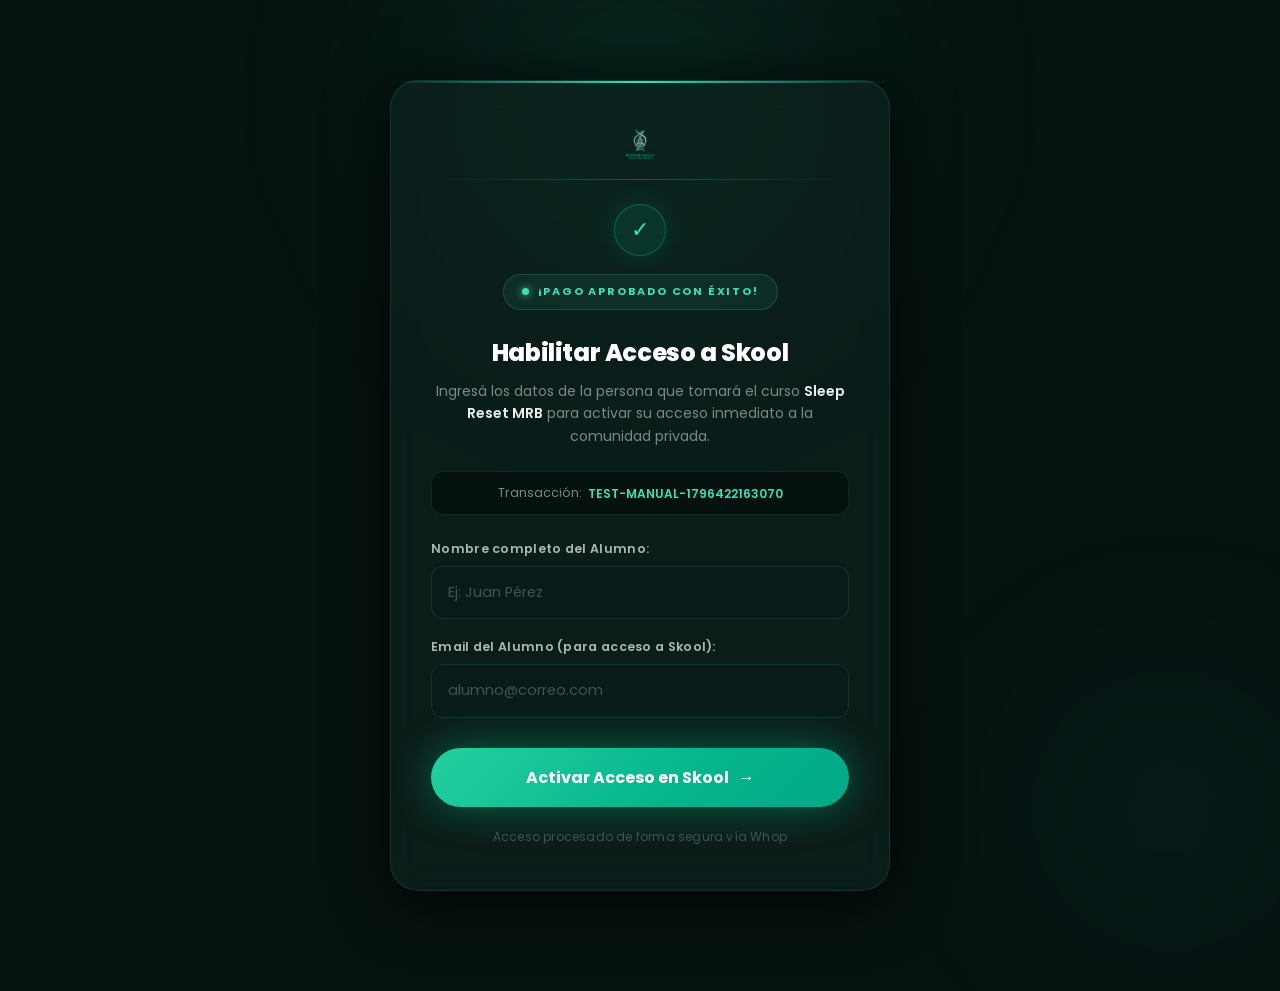
<file: activar-alumno.html>
<!DOCTYPE html>
<html lang="es">
<head>
  <meta charset="UTF-8">
  <meta name="viewport" content="width=device-width, initial-scale=1.0">
  <title>Activar Acceso — Sleep Reset MRB | BioBodhiSattvas</title>

  <link rel="preconnect" href="https://fonts.googleapis.com">
  <link rel="preconnect" href="https://fonts.gstatic.com" crossorigin>
  <link href="https://fonts.googleapis.com/css2?family=Poppins:wght@400;500;600;700;800&family=Lora:ital,wght@0,500;1,500;1,600&display=swap" rel="stylesheet">

  <link rel="stylesheet" href="css/variables.css">
  <link rel="stylesheet" href="css/base.css">
  <link rel="stylesheet" href="css/components.css">
  <link rel="stylesheet" href="css/animations.css">
  <link rel="stylesheet" href="css/activar.css">

  <!-- Favicons -->
  <link rel="icon" type="image/png" sizes="32x32" href="favicon-32.png">
  <link rel="icon" type="image/png" sizes="192x192" href="favicon-192.png">
  <link rel="apple-touch-icon" sizes="180x180" href="apple-touch-icon.png">
</head>
<body class="activation-page">

  <!-- Barra de progreso de scroll -->
  <div class="scroll-progress-bar" id="scrollProgress" aria-hidden="true"></div>

  <!-- Orbs ambientales de fondo -->
  <div class="activation-ambient" aria-hidden="true">
    <div class="act-orb act-orb-1"></div>
    <div class="act-orb act-orb-2"></div>
  </div>

  <div class="activation-card">

    <!-- Logo -->
    <div class="activation-logo-wrap" data-reveal data-reveal-delay="0">
      <img
        src="Logo-principal%201x.png"
        srcset="Logo-principal%201x.png 1x, Logo-principal2x.png 2x"
        alt="BioBodhiSattvas"
        class="activation-logo"
        height="34"
      >
    </div>

    <!-- Línea divisora con gradiente -->
    <div class="activation-divider" aria-hidden="true" data-reveal data-reveal-delay="80"></div>

    <div class="activation-header">
      <!-- Ícono de éxito -->
      <div class="activation-success-icon" aria-hidden="true" data-reveal data-reveal-delay="160">✓</div>

      <div class="pill-eyebrow" style="margin: 0 auto 14px;" data-reveal data-reveal-delay="240">
        <span class="dot pulse-dot"></span>
        <span>¡Pago Aprobado con Éxito!</span>
      </div>

      <h1 class="activation-title" data-reveal data-reveal-delay="310">Habilitar Acceso a Skool</h1>
      <p class="activation-desc" data-reveal data-reveal-delay="380">
        Ingresá los datos de la persona que tomará el curso <strong>Sleep Reset MRB</strong> para activar su acceso inmediato a la comunidad privada.
      </p>
    </div>

    <!-- Badge de transacción -->
    <div class="tx-badge-brand" data-reveal data-reveal-delay="460">
      <span class="tx-label">Transacción:</span>
      <strong id="tx-display">Detectando código...</strong>
    </div>

    <form id="student-form">
      <input type="hidden" id="transaction_id" name="transaction_id" value="">

      <div class="form-group" data-reveal data-reveal-delay="530">
        <label for="student_name" class="form-label">Nombre completo del Alumno:</label>
        <input type="text" id="student_name" name="student_name" class="form-input" placeholder="Ej: Juan Pérez" required>
      </div>

      <div class="form-group" data-reveal data-reveal-delay="590">
        <label for="student_email" class="form-label">Email del Alumno (para acceso a Skool):</label>
        <input type="email" id="student_email" name="student_email" class="form-input" placeholder="alumno@correo.com" required>
      </div>

      <div data-reveal data-reveal-delay="650">
        <button type="submit" id="btn-submit" class="btn-primary activation-btn">
          <span id="btn-label">Activar Acceso en Skool</span>
          <span class="arrow" id="btn-arrow">→</span>
        </button>
      </div>
    </form>

    <div id="status-message" class="status-box" style="display: none;"></div>

    <p class="activation-security" data-reveal data-reveal-delay="720">Acceso procesado de forma segura vía Whop</p>
  </div>

  <script>
    // Capturar ID de transacción de la URL
    const urlParams = new URLSearchParams(window.location.search);
    const transaction = urlParams.get('transaction') || 'TEST-MANUAL-' + Date.now();

    document.getElementById('tx-display').textContent = transaction;
    document.getElementById('transaction_id').value = transaction;

    const form = document.getElementById('student-form');
    const statusDiv = document.getElementById('status-message');
    const submitBtn = document.getElementById('btn-submit');
    const btnLabel = document.getElementById('btn-label');
    const btnArrow = document.getElementById('btn-arrow');

    const MAKE_WEBHOOK_URL = 'https://hook.us2.make.com/fqmfko9hjnf13fn7i6ruusiy32r28f44';

    // Función de envío con reintentos y retardo progresivo
    async function enviarConReintentos(payload, maxIntentos = 3, esperaMs = 3000) {
      for (let intento = 1; intento <= maxIntentos; intento++) {
        try {
          if (intento === 1) {
            btnLabel.textContent = 'Procesando activación...';
            btnArrow.style.display = 'none';
          } else {
            btnLabel.textContent = `Sincronizando pago (intento ${intento} de ${maxIntentos})...`;
          }

          const response = await fetch(MAKE_WEBHOOK_URL, {
            method: 'POST',
            headers: { 'Content-Type': 'application/json' },
            body: JSON.stringify(payload)
          });

          if (response.ok) {
            return true;
          }

          console.warn(`Intento ${intento} respondió con estado: ${response.status}`);
        } catch (err) {
          console.warn(`Error de red en intento ${intento}:`, err);
        }

        if (intento < maxIntentos) {
          await new Promise(resolve => setTimeout(resolve, esperaMs));
        }
      }
      return false;
    }

    form.addEventListener('submit', async (e) => {
      e.preventDefault();
      submitBtn.disabled = true;
      statusDiv.style.display = 'none';

      // Se envían aliases (customer_name y student_name) para compatibilidad total con Make
      const payload = {
        order_id: document.getElementById('transaction_id').value.trim(),
        customer_name: document.getElementById('student_name').value.trim(),
        customer_email: document.getElementById('student_email').value.trim(),
        student_name: document.getElementById('student_name').value.trim(),
        student_email: document.getElementById('student_email').value.trim(),
        course_id: "9a19a0fda8904eb18802142e9a2e3047",
        amount: 97.00,
        timestamp: new Date().toISOString()
      };

      const exito = await enviarConReintentos(payload, 3, 3000);

      if (exito) {
        form.style.display = 'none';
        statusDiv.className = 'status-box success animate-pop-in';
        statusDiv.style.display = 'block';
        statusDiv.innerHTML = '<strong>¡Acceso asignado con éxito!</strong><br>Revisá la bandeja de entrada para ingresar a Skool.';
      } else {
        statusDiv.className = 'status-box error animate-pop-in';
        statusDiv.style.display = 'block';
        statusDiv.innerHTML = 'Hubo un inconveniente al conectar con el servidor.<br>Aguardá unos segundos y volvé a intentarlo.';
        submitBtn.disabled = false;
        btnLabel.textContent = 'Activar Acceso en Skool';
        btnArrow.style.display = '';
      }
    });
  </script>

  <!-- Botón volver arriba -->
  <button class="back-to-top" id="backToTop" aria-label="Volver al inicio">
    <svg xmlns="http://www.w3.org/2000/svg" width="18" height="18" viewBox="0 0 24 24" fill="none" stroke="currentColor" stroke-width="2.5" stroke-linecap="round" stroke-linejoin="round" aria-hidden="true">
      <polyline points="18 15 12 9 6 15"></polyline>
    </svg>
  </button>

  <script src="js/scroll-reveal.js" defer></script>
  <script>
    (function () {
      const bar = document.getElementById('scrollProgress');
      const btn = document.getElementById('backToTop');

      window.addEventListener('scroll', function () {
        const scrolled = window.scrollY;
        const total = document.documentElement.scrollHeight - window.innerHeight;
        bar.style.width = (total > 0 ? (scrolled / total) * 100 : 0) + '%';
        btn.classList.toggle('visible', scrolled > 420);
      }, { passive: true });

      btn.addEventListener('click', function () {
        window.scrollTo({ top: 0, behavior: 'smooth' });
      });
    })();
  </script>
</body>
</html>
</file>
<file: css/variables.css>
:root {
  /* === Paleta corporativa oficial (BioBodhiSattvas) === */
  --ink: #1D1D1B;
  --paper: #F5F5F5;
  --teal: #00AF9A;
  --teal-deep: #1F5555;

  /* === Paleta funcional / Web Dark Medical === */
  --bg: #0B1C19;
  --bg-nav: #0D1F1C;
  --bg-dark: #071311;
  --surface: #102621;
  --surface-2: #152E29;
  --surface-border: rgba(0, 175, 154, 0.18);
  --surface-border-strong: rgba(57, 224, 184, 0.28);
  --teal-bright: #05C08C;
  --teal-glow: #39E0B8;
  --white: #FFFFFF;
  --off-white: #E8F0EE;
  --muted: #7B8886;
  --muted-onlight: #5B6B67;
  --error: #F87171;
  --success: #4ADE80;

  /* === Tipografía === */
  --font-display: 'Poppins', -apple-system, BlinkMacSystemFont, "Segoe UI", Roboto, sans-serif;
  --font-body: 'Poppins', -apple-system, BlinkMacSystemFont, "Segoe UI", Roboto, sans-serif;
  --font-accent: 'Lora', Georgia, serif;

  /* === Radios === */
  --r-pill: 999px;
  --r-card: 20px;
  --r-card-lg: 28px;
  --r-chip: 12px;

  /* === Sombras y Brillos === */
  --shadow-card: 0 20px 60px rgba(0, 0, 0, 0.4);
  --shadow-card-hover: 0 28px 80px rgba(0, 0, 0, 0.55);
  --glow-btn: 0 0 40px rgba(5, 192, 140, 0.45);
  --glow-btn-hover: 0 0 56px rgba(5, 192, 140, 0.7);
  --glow-subtle: 0 0 24px rgba(5, 192, 140, 0.18);
  --glow-card: 0 0 50px rgba(5, 192, 140, 0.12);

  /* === Glassmorphism === */
  --glass-bg: rgba(16, 38, 33, 0.55);
  --glass-blur: blur(16px);
  --glass-inset: inset 0 1px 0 rgba(255, 255, 255, 0.05);

  /* === Transiciones === */
  --transition-base: 0.25s cubic-bezier(0.16, 1, 0.3, 1);
  --transition-slow: 0.45s cubic-bezier(0.16, 1, 0.3, 1);

  /* === Espaciado y Layout === */
  --max-w-content: 1060px;
  --max-w-narrow: 640px;
  --section-py: 96px;
}

@media (max-width: 768px) {
  :root {
    --section-py: 64px;
  }
}
</file>
<file: css/base.css>
*,
*::before,
*::after {
  box-sizing: border-box;
  margin: 0;
  padding: 0;
}

html {
  scroll-behavior: smooth;
  -webkit-font-smoothing: antialiased;
  -moz-osx-font-smoothing: grayscale;
}

body {
  background-color: var(--bg);
  color: var(--white);
  font-family: var(--font-body);
  font-size: 16px;
  line-height: 1.6;
  overflow-x: hidden;
  min-height: 100vh;
}

img,
svg {
  display: block;
  max-width: 100%;
  height: auto;
}

a {
  color: inherit;
  text-decoration: none;
}

button,
input,
textarea,
select {
  font: inherit;
  color: inherit;
}

ul {
  list-style: none;
}

/* === Layout Containers === */
.wrap {
  width: 100%;
  max-width: var(--max-w-content);
  margin: 0 auto;
  padding: 0 24px;
}

.wrap-narrow {
  width: 100%;
  max-width: var(--max-w-narrow);
  margin: 0 auto;
  padding: 0 24px;
}

/* === Typography Helpers === */
.kicker {
  font-family: var(--font-display);
  font-weight: 700;
  font-size: 11px;
  letter-spacing: 2px;
  text-transform: uppercase;
  color: var(--teal-glow);
  margin-bottom: 14px;
  display: block;
}

.title-section {
  font-family: var(--font-display);
  font-weight: 800;
  font-size: clamp(26px, 3.8vw, 38px);
  letter-spacing: -0.6px;
  line-height: 1.18;
  color: var(--white);
  margin-bottom: 16px;
}

.lead-text {
  font-family: var(--font-accent);
  font-style: italic;
  font-weight: 500;
  font-size: clamp(16px, 2vw, 19px);
  color: #B9C4C0;
  line-height: 1.65;
}

.desc-text {
  font-size: 15px;
  color: var(--muted);
  line-height: 1.65;
}

.text-center {
  text-align: center;
}

/* === Sections === */
section {
  padding: var(--section-py) 0;
  border-bottom: 1px solid var(--surface-border);
  position: relative;
}

/* === Scroll Reveal States === */
[data-reveal] {
  opacity: 0;
  transform: translateY(22px);
  transition:
    opacity 0.65s cubic-bezier(0.16, 1, 0.3, 1),
    transform 0.65s cubic-bezier(0.16, 1, 0.3, 1);
}

[data-reveal].revealed {
  opacity: 1;
  transform: translateY(0);
}

/* Accesibilidad: reduce motion */
@media (prefers-reduced-motion: reduce) {
  [data-reveal] {
    opacity: 1;
    transform: none;
    transition: none;
  }
}
</file>
<file: css/components.css>
/* ==========================================================================
   COMPONENTS.CSS — BioBodhiSattvas Design System
   ========================================================================== */

/* === Eyebrow Badge === */
.pill-eyebrow {
  display: inline-flex;
  align-items: center;
  gap: 9px;
  font-family: var(--font-display);
  font-size: 11px;
  font-weight: 700;
  letter-spacing: 1.8px;
  text-transform: uppercase;
  color: var(--teal-glow);
  background: rgba(57, 224, 184, 0.07);
  border: 1px solid rgba(57, 224, 184, 0.2);
  padding: 8px 18px;
  border-radius: var(--r-pill);
  backdrop-filter: var(--glass-blur);
}

.pill-eyebrow .dot {
  width: 7px;
  height: 7px;
  border-radius: 50%;
  background: var(--teal-glow);
  box-shadow: 0 0 8px var(--teal-glow);
  flex-shrink: 0;
}

/* === Pulsing Live Dot === */
.pulse-dot {
  animation: pulseDot 2.2s ease-in-out infinite;
}

/* === Social Proof Pill === */
.pill-social {
  display: inline-flex;
  align-items: center;
  gap: 9px;
  font-family: var(--font-body);
  font-size: 13px;
  color: var(--muted);
  background: var(--surface);
  border: 1px solid var(--surface-border);
  padding: 8px 16px;
  border-radius: var(--r-pill);
}

.pill-social .dot {
  width: 7px;
  height: 7px;
  border-radius: 50%;
  background: var(--teal-glow);
  box-shadow: 0 0 6px var(--teal-glow);
  flex-shrink: 0;
}

.pill-social b {
  color: var(--teal-glow);
  font-family: var(--font-display);
}

/* === Botón Primario === */
.btn-primary {
  display: inline-flex;
  align-items: center;
  justify-content: center;
  gap: 10px;
  font-family: var(--font-display);
  font-weight: 700;
  font-size: 16px;
  color: var(--white);
  background: linear-gradient(135deg, #06C992 0%, #03A888 100%);
  padding: 17px 32px;
  border-radius: var(--r-pill);
  box-shadow: var(--glow-btn);
  border: none;
  cursor: pointer;
  text-decoration: none;
  transition: transform var(--transition-base), box-shadow var(--transition-base);
  width: 100%;
  max-width: 440px;
  text-align: center;
  position: relative;
  overflow: hidden;
}

.btn-primary::after {
  content: '';
  position: absolute;
  inset: 0;
  background: linear-gradient(135deg, rgba(255,255,255,0.12) 0%, transparent 60%);
  pointer-events: none;
}

.btn-primary:hover {
  transform: translateY(-3px);
  box-shadow: var(--glow-btn-hover);
}

.btn-primary:active {
  transform: translateY(-1px);
}

.btn-primary .arrow {
  transition: transform var(--transition-base);
  display: inline-block;
}

.btn-primary:hover .arrow {
  transform: translateX(5px);
}

/* === Botón Secundario === */
.btn-secondary {
  display: inline-flex;
  align-items: center;
  justify-content: center;
  gap: 8px;
  font-family: var(--font-display);
  font-weight: 600;
  font-size: 14.5px;
  color: var(--teal-glow);
  background: rgba(57, 224, 184, 0.07);
  border: 1px solid rgba(57, 224, 184, 0.2);
  padding: 11px 24px;
  border-radius: var(--r-pill);
  text-decoration: none;
  transition: all var(--transition-base);
  backdrop-filter: var(--glass-blur);
}

.btn-secondary:hover {
  background: rgba(57, 224, 184, 0.14);
  border-color: var(--teal-glow);
  transform: translateY(-1px);
}

/* === Cards === */
.card-brand {
  background: var(--glass-bg);
  backdrop-filter: var(--glass-blur);
  -webkit-backdrop-filter: var(--glass-blur);
  border: 1px solid var(--surface-border);
  border-radius: var(--r-card);
  padding: 32px;
  box-shadow: var(--shadow-card), var(--glass-inset);
  position: relative;
  overflow: hidden;
}

/* Shimmer line en top de card */
.card-brand::before {
  content: '';
  position: absolute;
  top: 0;
  left: 0;
  right: 0;
  height: 1px;
  background: linear-gradient(90deg, transparent 0%, rgba(57, 224, 184, 0.35) 50%, transparent 100%);
}

.card-brand.interactive {
  transition: transform var(--transition-base), border-color var(--transition-base), box-shadow var(--transition-base);
}

.card-brand.interactive:hover {
  transform: translateY(-6px);
  border-color: rgba(57, 224, 184, 0.38);
  box-shadow: var(--shadow-card-hover), var(--glow-card), var(--glass-inset);
}

/* === Module Card Extras === */
.card-module {
  display: flex;
  flex-direction: column;
}

.module-badge {
  font-family: var(--font-display);
  font-size: 10px;
  font-weight: 900;
  letter-spacing: 2.5px;
  color: var(--teal-glow);
  background: rgba(57, 224, 184, 0.08);
  border: 1px solid rgba(57, 224, 184, 0.2);
  border-radius: var(--r-pill);
  padding: 4px 12px;
  display: inline-block;
  width: fit-content;
  margin-bottom: 18px;
}

.module-title {
  font-family: var(--font-display);
  font-weight: 700;
  font-size: 18px;
  color: var(--white);
  margin-bottom: 4px;
}

/* === Author Card === */
.author-card {
  margin-top: 48px;
  text-align: center;
  max-width: 680px;
  margin-left: auto;
  margin-right: auto;
}

.author-name {
  font-family: var(--font-display);
  font-size: 21px;
  font-weight: 700;
  color: var(--white);
  margin-bottom: 10px;
}

/* === Bloque de Garantía === */
.guarantee {
  display: flex;
  align-items: flex-start;
  gap: 16px;
  text-align: left;
  background: rgba(16, 38, 33, 0.65);
  backdrop-filter: var(--glass-blur);
  border: 1px solid var(--surface-border);
  padding: 20px 26px;
  border-radius: var(--r-card);
  max-width: 560px;
  margin: 0 auto;
}

.guarantee .ico {
  font-size: 26px;
  line-height: 1;
  flex-shrink: 0;
}

.guarantee p {
  margin: 0;
  font-size: 13.5px;
  color: var(--muted);
  line-height: 1.55;
}

.guarantee p b {
  color: var(--off-white);
  font-family: var(--font-display);
}

/* === Separadores de Pasos / Módulos === */
.divider-step {
  display: flex;
  align-items: baseline;
  gap: 10px;
  margin-bottom: 10px;
}

.divider-step .paso {
  font-family: var(--font-display);
  font-weight: 700;
  font-size: 11px;
  letter-spacing: 1.8px;
  color: var(--teal-glow);
  text-transform: uppercase;
}

/* === Benefit List === */
.benefit-list {
  display: flex;
  flex-direction: column;
  gap: 11px;
  text-align: left;
  margin-bottom: 28px;
}

.benefit-item {
  display: flex;
  align-items: flex-start;
  gap: 12px;
  font-size: 14.5px;
  color: #B9C4C0;
  line-height: 1.5;
}

.benefit-icon {
  width: 20px;
  height: 20px;
  background: rgba(5, 192, 140, 0.12);
  border: 1px solid rgba(5, 192, 140, 0.35);
  border-radius: 50%;
  display: inline-flex;
  align-items: center;
  justify-content: center;
  font-size: 10px;
  font-weight: 700;
  color: var(--teal-glow);
  flex-shrink: 0;
  margin-top: 2px;
}

/* === Price Card Badge === */
.price-card-badge {
  display: inline-flex;
  align-items: center;
  font-family: var(--font-display);
  font-size: 10.5px;
  font-weight: 700;
  letter-spacing: 1.8px;
  text-transform: uppercase;
  color: var(--teal-glow);
  background: rgba(57, 224, 184, 0.1);
  border: 1px solid rgba(57, 224, 184, 0.25);
  padding: 6px 16px;
  border-radius: var(--r-pill);
}

/* === Formularios e Inputs === */
.form-group {
  margin-bottom: 18px;
  text-align: left;
}

.form-label {
  display: block;
  font-size: 12.5px;
  font-weight: 600;
  color: #A8B8B4;
  margin-bottom: 7px;
  font-family: var(--font-display);
  letter-spacing: 0.3px;
}

.form-input {
  width: 100%;
  padding: 14px 16px;
  background: rgba(11, 28, 25, 0.8);
  border: 1px solid var(--surface-border);
  border-radius: var(--r-chip);
  color: var(--white);
  font-size: 14.5px;
  transition: border-color var(--transition-base), box-shadow var(--transition-base);
}

.form-input:focus {
  outline: none;
  border-color: var(--teal-bright);
  box-shadow: 0 0 0 3px rgba(5, 192, 140, 0.15);
}

.form-input::placeholder {
  color: #3E5450;
}

/* === Cajas de Estado / Alertas === */
.status-box {
  margin-top: 20px;
  padding: 16px 20px;
  border-radius: var(--r-chip);
  font-size: 14px;
  line-height: 1.55;
  text-align: center;
}

.status-box.success {
  background: rgba(74, 222, 128, 0.08);
  border: 1px solid rgba(74, 222, 128, 0.35);
  color: var(--success);
}

.status-box.error {
  background: rgba(248, 113, 113, 0.08);
  border: 1px solid rgba(248, 113, 113, 0.35);
  color: var(--error);
}

/* === Acordeón FAQ === */
.faq-list {
  display: flex;
  flex-direction: column;
  gap: 12px;
  max-width: 760px;
  margin: 0 auto;
}

.faq-item {
  background: var(--glass-bg);
  backdrop-filter: var(--glass-blur);
  border: 1px solid var(--surface-border);
  border-radius: var(--r-chip);
  overflow: hidden;
  transition: border-color var(--transition-base);
}

.faq-item[open] {
  border-color: rgba(57, 224, 184, 0.35);
}

.faq-summary {
  padding: 20px 24px;
  font-family: var(--font-display);
  font-size: 15.5px;
  font-weight: 600;
  color: var(--white);
  cursor: pointer;
  list-style: none;
  display: flex;
  justify-content: space-between;
  align-items: center;
  gap: 16px;
  user-select: none;
}

.faq-summary::-webkit-details-marker {
  display: none;
}

.faq-summary::after {
  content: '+';
  font-size: 22px;
  color: var(--teal-glow);
  transition: transform var(--transition-base);
  flex-shrink: 0;
  line-height: 1;
}

.faq-item[open] .faq-summary::after {
  content: '−';
}

.faq-content {
  padding: 0 24px 22px;
  font-size: 14.5px;
  color: var(--muted);
  line-height: 1.65;
}

/* === Placeholder Boxes === */
.placeholder-box {
  background: rgba(16, 38, 33, 0.5);
  border: 1px dashed rgba(57, 224, 184, 0.2);
  border-radius: var(--r-card);
  padding: 44px 24px;
  text-align: center;
  color: #3E5450;
  font-size: 13.5px;
  font-family: var(--font-display);
  width: 100%;
}
</file>
<file: css/animations.css>
/* ==========================================================================
   ANIMATIONS.CSS — BioBodhiSattvas
   ========================================================================== */

/* === Pulsing Glow — CTA principal === */
@keyframes pulseGlow {
  0%   { box-shadow: 0 0 20px rgba(5, 192, 140, 0.40); }
  50%  { box-shadow: 0 0 48px rgba(5, 192, 140, 0.78), 0 0 12px rgba(57, 224, 184, 0.5); }
  100% { box-shadow: 0 0 20px rgba(5, 192, 140, 0.40); }
}

.pulse-glow {
  animation: pulseGlow 3.2s infinite ease-in-out;
}

/* === Pulsing Dot (live indicator) === */
@keyframes pulseDot {
  0%   { box-shadow: 0 0 0 0 rgba(57, 224, 184, 0.65); }
  60%  { box-shadow: 0 0 0 6px rgba(57, 224, 184, 0); }
  100% { box-shadow: 0 0 0 0 rgba(57, 224, 184, 0); }
}

.pulse-dot {
  animation: pulseDot 2.2s ease-in-out infinite;
}

/* === Ambient Orb Float === */
@keyframes orbFloat {
  0%, 100% { opacity: 0.65; transform: scale(1); }
  50%       { opacity: 1;    transform: scale(1.06); }
}

/* === Pop-in de éxito === */
@keyframes popIn {
  0%   { opacity: 0; transform: scale(0.88); }
  70%  { opacity: 1; transform: scale(1.02); }
  100% { opacity: 1; transform: scale(1); }
}

.animate-pop-in {
  animation: popIn 0.38s cubic-bezier(0.34, 1.56, 0.64, 1) forwards;
}

/* === Flotación sutil (Hero mockup) === */
@keyframes floatSubtle {
  0%, 100% { transform: translateY(0px); }
  50%       { transform: translateY(-10px); }
}

.float-animation {
  animation: floatSubtle 5.5s ease-in-out infinite;
}

/* === Fade In Up (fallback manual) === */
@keyframes fadeInUp {
  from { opacity: 0; transform: translateY(24px); }
  to   { opacity: 1; transform: translateY(0); }
}

.fade-in-up {
  animation: fadeInUp 0.6s cubic-bezier(0.16, 1, 0.3, 1) forwards;
}

/* === Shimmer (precio) === */
@keyframes shimmer {
  0%   { background-position: -200% center; }
  100% { background-position: 200% center; }
}

/* === Accesibilidad === */
@media (prefers-reduced-motion: reduce) {
  *,
  *::before,
  *::after {
    animation-duration: 0.01ms !important;
    animation-iteration-count: 1 !important;
    transition-duration: 0.01ms !important;
    scroll-behavior: auto !important;
  }
}
</file>
<file: css/landing.css>
/* ==========================================================================
   LANDING.CSS — Secciones específicas de index.html (BioBodhiSattvas)
   ========================================================================== */

/* ============================================================
   SCROLL PROGRESS BAR
   ============================================================ */
.scroll-progress-bar {
  position: fixed;
  top: 0;
  left: 0;
  height: 2px;
  width: 0%;
  background: linear-gradient(90deg, var(--teal-bright), var(--teal-glow));
  z-index: 200;
  transition: width 0.1s linear;
  box-shadow: 0 0 8px rgba(57, 224, 184, 0.6);
}

/* ============================================================
   BACK TO TOP BUTTON
   ============================================================ */
.back-to-top {
  position: fixed;
  bottom: 32px;
  right: 28px;
  z-index: 150;
  width: 44px;
  height: 44px;
  border-radius: 50%;
  background: rgba(16, 38, 33, 0.85);
  backdrop-filter: blur(12px);
  -webkit-backdrop-filter: blur(12px);
  border: 1px solid var(--surface-border-strong);
  color: var(--teal-glow);
  cursor: pointer;
  display: flex;
  align-items: center;
  justify-content: center;
  opacity: 0;
  transform: translateY(12px) scale(0.9);
  pointer-events: none;
  transition:
    opacity 0.3s cubic-bezier(0.16, 1, 0.3, 1),
    transform 0.3s cubic-bezier(0.16, 1, 0.3, 1),
    box-shadow 0.2s ease,
    border-color 0.2s ease;
  box-shadow: 0 4px 20px rgba(0, 0, 0, 0.4);
}

.back-to-top.visible {
  opacity: 1;
  transform: translateY(0) scale(1);
  pointer-events: auto;
}

.back-to-top:hover {
  border-color: var(--teal-glow);
  box-shadow: 0 0 20px rgba(57, 224, 184, 0.35), 0 4px 20px rgba(0, 0, 0, 0.4);
  transform: translateY(-2px) scale(1);
}

@media (max-width: 640px) {
  .back-to-top {
    bottom: 20px;
    right: 16px;
    width: 40px;
    height: 40px;
  }
}

/* ============================================================
   HEADER / NAV
   ============================================================ */
.site-header {
  position: sticky;
  top: 0;
  z-index: 100;
  background: rgba(11, 28, 25, 0.88);
  backdrop-filter: blur(14px);
  -webkit-backdrop-filter: blur(14px);
  border-bottom: 0;
  padding: 18px 0;
  transition: background var(--transition-base);
}

@media (max-width: 640px) {
  .site-header {
    padding: 12px 0;
  }
}

.nav-container {
  display: flex;
  justify-content: space-between;
  align-items: center;
}

/* Logo en header */
.site-logo {
  display: inline-flex;
  align-items: center;
  flex-shrink: 0;
}

.logo-img {
  height: 96px;
  width: auto;
  display: block;
  filter: drop-shadow(0 0 14px rgba(57, 224, 184, 0.22));
  transition: transform var(--transition-base);
  /* Ajuste de brillo si el logo es oscuro sobre fondo oscuro.
     Activar si el logo es de tinta oscura:
     filter: brightness(0) invert(1); */
}

.site-logo:hover .logo-img {
  transform: scale(1.03);
}

/* ============================================================
   HERO SECTION
   ============================================================ */
.hero-section {
  padding: 32px 0 110px;
  text-align: center;
  background: var(--bg);
  position: relative;
  overflow: hidden;
  border-top: 0;
}

/* Orbs de luz ambiental */
.hero-ambient {
  position: absolute;
  inset: 0;
  pointer-events: none;
  z-index: 0;
}

.orb {
  position: absolute;
  border-radius: 50%;
  filter: blur(90px);
}

.orb-1 {
  width: 700px;
  height: 700px;
  background: radial-gradient(circle, rgba(5, 192, 140, 0.17) 0%, transparent 70%);
  top: -280px;
  left: calc(50% - 350px);
  animation: orbFloat 9s ease-in-out infinite;
}

.orb-2 {
  width: 450px;
  height: 450px;
  background: radial-gradient(circle, rgba(0, 175, 154, 0.10) 0%, transparent 70%);
  bottom: 40px;
  right: -120px;
  animation: orbFloat 11s ease-in-out infinite 2.5s;
}

.orb-3 {
  width: 320px;
  height: 320px;
  background: radial-gradient(circle, rgba(57, 224, 184, 0.07) 0%, transparent 70%);
  bottom: 60px;
  left: -60px;
  animation: orbFloat 13s ease-in-out infinite 5s;
}

/* Grid técnico decorativo */
.hero-grid-overlay {
  position: absolute;
  inset: 0;
  background-image:
    linear-gradient(rgba(57, 224, 184, 0.025) 1px, transparent 1px),
    linear-gradient(90deg, rgba(57, 224, 184, 0.025) 1px, transparent 1px);
  background-size: 64px 64px;
  pointer-events: none;
  z-index: 0;
}

/* Fade out del grid en los bordes */
.hero-grid-overlay::after {
  content: '';
  position: absolute;
  inset: 0;
  background: radial-gradient(ellipse 80% 70% at 50% 50%, transparent 30%, var(--bg) 100%);
}

.hero-content {
  position: relative;
  z-index: 1;
  display: flex;
  flex-direction: column;
  align-items: center;
  gap: 24px;
}

/* Hero Headline — tipografía de impacto */
.hero-headline {
  display: flex;
  flex-direction: column;
  align-items: center;
  gap: 10px;
  margin: 0;
}

.hero-brand-name {
  font-family: var(--font-display);
  font-weight: 900;
  font-size: clamp(44px, 7.5vw, 78px);
  letter-spacing: -2.5px;
  line-height: 1;
  background: linear-gradient(140deg, #FFFFFF 35%, var(--teal-glow) 100%);
  -webkit-background-clip: text;
  -webkit-text-fill-color: transparent;
  background-clip: text;
}

.hero-tagline {
  font-family: var(--font-accent);
  font-style: italic;
  font-weight: 500;
  font-size: clamp(17px, 2.4vw, 23px);
  color: #A8C0BC;
  letter-spacing: 0;
  display: block;
}

.hero-actions {
  display: flex;
  flex-direction: column;
  align-items: center;
  gap: 14px;
  width: 100%;
  margin-top: 4px;
}

.free-anchor {
  font-size: 13.5px;
  color: var(--teal-glow);
  text-decoration: underline;
  text-underline-offset: 4px;
  opacity: 0.8;
  transition: opacity var(--transition-base);
}

.free-anchor:hover {
  opacity: 1;
}

/* Logo central del hero */
.hero-logo-wrap {
  display: flex;
  justify-content: center;
  margin-bottom: 4px;
}

.hero-logo {
  height: 240px;
  width: auto;
  display: block;
  filter: drop-shadow(0 0 26px rgba(57, 224, 184, 0.32));
  /* Si el logo es de tinta oscura sobre fondo oscuro, descomentar:
     filter: brightness(0) invert(1) drop-shadow(0 0 18px rgba(57, 224, 184, 0.25)); */
}

.hero-mockup-wrap {
  max-width: 720px;
  width: 100%;
  margin-top: 8px;
}

/* ============================================================
   SECCIÓN DARK (Síntomas)
   ============================================================ */
.section-dark {
  background: var(--bg-dark);
  background-image: radial-gradient(ellipse 700px 500px at 50% 60%, rgba(31, 85, 85, 0.18), transparent 70%);
}

/* ============================================================
   SECCIÓN MÉTODO
   ============================================================ */
.section-method {
  background: var(--bg);
  background-image: radial-gradient(ellipse 600px 400px at 80% 30%, rgba(5, 140, 120, 0.07), transparent 65%);
}

/* ============================================================
   SECCIÓN MÓDULOS
   ============================================================ */
.section-modules {
  background: var(--bg);
}

/* ============================================================
   SECCIÓN TESTIMONIOS
   ============================================================ */
.section-testimonials {
  background: var(--bg-dark);
  background-image: radial-gradient(ellipse 500px 350px at 50% 50%, rgba(5, 192, 140, 0.07), transparent 65%);
}

/* ============================================================
   SECCIÓN LEAD MAGNET
   ============================================================ */
.section-lead {
  background: var(--bg);
}

.lead-magnet-card {
  background: linear-gradient(180deg, rgba(16, 38, 33, 0.96) 0%, rgba(11, 28, 25, 0.96) 100%);
  border: 1px solid var(--teal-bright);
  box-shadow: 0 0 60px rgba(5, 192, 140, 0.18), var(--shadow-card);
  border-radius: var(--r-card-lg);
  padding: 52px 40px;
  max-width: 800px;
  margin: 0 auto;
  position: relative;
  overflow: hidden;
}

.lead-magnet-card::before {
  content: '';
  position: absolute;
  top: 0;
  left: 0;
  right: 0;
  height: 2px;
  background: linear-gradient(90deg, transparent 0%, var(--teal-glow) 50%, transparent 100%);
}

.lead-form {
  max-width: 480px;
  margin: 30px auto 0;
}

/* ============================================================
   SECCIÓN PRICING
   ============================================================ */
.section-pricing {
  background: var(--bg-dark);
  background-image: radial-gradient(ellipse 600px 500px at 50% 40%, rgba(5, 192, 140, 0.09), transparent 65%);
}

.pricing-wrapper {
  max-width: 520px;
  margin: 0 auto;
  text-align: center;
}

.price-card {
  background: var(--glass-bg);
  backdrop-filter: var(--glass-blur);
  -webkit-backdrop-filter: var(--glass-blur);
  border: 1px solid rgba(5, 192, 140, 0.35);
  border-radius: var(--r-card-lg);
  padding: 44px 36px;
  box-shadow: var(--shadow-card), 0 0 50px rgba(5, 192, 140, 0.18), var(--glass-inset);
  position: relative;
  overflow: hidden;
}

.price-card::before {
  content: '';
  position: absolute;
  top: 0;
  left: 0;
  right: 0;
  height: 2px;
  background: linear-gradient(90deg, transparent 0%, var(--teal-glow) 50%, transparent 100%);
}

.price-box {
  margin: 24px 0;
  border-top: 1px solid var(--surface-border);
  border-bottom: 1px solid var(--surface-border);
  padding: 22px 0;
}

.price-value {
  font-size: 58px;
  font-weight: 900;
  color: var(--white);
  font-family: var(--font-display);
  line-height: 1;
  letter-spacing: -2px;
}

.price-currency {
  font-size: 18px;
  color: var(--teal-glow);
  font-weight: 600;
  margin-left: 6px;
  letter-spacing: 0;
}

.security-note {
  font-size: 12.5px;
  color: var(--muted);
  margin-top: 18px;
  letter-spacing: 0.2px;
}

/* ============================================================
   SECCIÓN FAQ
   ============================================================ */
.section-faq {
  background: var(--bg);
}

/* ============================================================
   GRID LAYOUTS
   ============================================================ */
.grid-2 {
  display: grid;
  grid-template-columns: repeat(2, 1fr);
  gap: 24px;
  margin-top: 36px;
}

.grid-3 {
  display: grid;
  grid-template-columns: repeat(3, 1fr);
  gap: 22px;
  margin-top: 40px;
}

@media (max-width: 900px) {
  .grid-3 {
    grid-template-columns: 1fr;
  }
}

@media (max-width: 720px) {
  .grid-2 {
    grid-template-columns: 1fr;
  }
}

/* ============================================================
   FOOTER
   ============================================================ */
.site-footer {
  padding: 64px 0 80px;
  background: #050F0D;
  border-top: 1px solid var(--surface-border);
  text-align: center;
}

.footer-inner {
  display: flex;
  flex-direction: column;
  align-items: center;
  gap: 6px;
}

.footer-logo-wrap {
  margin-bottom: 12px;
}

.footer-logo {
  height: 40px;
  width: auto;
  display: block;
  opacity: 0.7;
  transition: opacity var(--transition-base);
  /* Si el logo es oscuro, descomentar:
     filter: brightness(0) invert(1); */
}

.footer-logo:hover {
  opacity: 1;
}

.footer-disclaimer {
  font-size: 12.5px;
  color: var(--muted);
  max-width: 580px;
  margin: 0 auto;
  line-height: 1.6;
}

.footer-copy {
  margin-top: 18px;
  color: #364340;
  font-size: 12.5px;
  font-family: var(--font-display);
}

/* ============================================================
   RESPONSIVE
   ============================================================ */
@media (max-width: 640px) {
  .hero-section {
    padding: 20px 0 72px;
  }

  .hero-logo {
    height: 160px;
  }

  .hero-brand-name {
    letter-spacing: -1.5px;
  }

  .lead-magnet-card {
    padding: 36px 24px;
  }

  .price-card {
    padding: 32px 24px;
  }

  .price-value {
    font-size: 48px;
  }

  .logo-img {
    height: 64px;
  }

  .footer-logo {
    height: 32px;
  }
}

/* ============================================================
   HERO v2 — LEAD + VSL
   ============================================================ */
.hero-lead {
  max-width: 680px;
  text-align: center;
}

.hero-lead b {
  color: var(--off-white);
  font-style: normal;
  font-family: var(--font-display);
  font-weight: 600;
}

.hero-brand-name {
  font-size: clamp(32px, 5.4vw, 56px);
  line-height: 1.1;
  letter-spacing: -1.6px;
}

.hero-tagline {
  margin-top: 6px;
}

/* --- VSL --- */
.vsl-wrap {
  width: 100%;
  max-width: 880px;
  margin: 12px auto 4px;
  padding: 0 8px;
  position: relative;
}

.vsl-frame {
  position: relative;
  aspect-ratio: 16 / 9;
  width: 100%;
  border-radius: 20px;
  overflow: hidden;
  background:
    radial-gradient(ellipse at 50% 40%, rgba(5, 192, 140, 0.18) 0%, transparent 65%),
    linear-gradient(160deg, #0F2622 0%, #071311 100%);
  border: 1px solid var(--surface-border-strong);
  box-shadow:
    0 30px 80px rgba(0, 0, 0, 0.55),
    0 0 60px rgba(5, 192, 140, 0.22),
    inset 0 1px 0 rgba(255, 255, 255, 0.06);
  cursor: pointer;
  transition: transform 0.4s cubic-bezier(0.16, 1, 0.3, 1), box-shadow 0.4s cubic-bezier(0.16, 1, 0.3, 1);
}

.vsl-frame:hover {
  transform: translateY(-4px);
  box-shadow:
    0 40px 100px rgba(0, 0, 0, 0.6),
    0 0 90px rgba(5, 192, 140, 0.34),
    inset 0 1px 0 rgba(255, 255, 255, 0.08);
}

.vsl-frame::before {
  content: '';
  position: absolute;
  inset: 0;
  background-image:
    linear-gradient(rgba(57, 224, 184, 0.05) 1px, transparent 1px),
    linear-gradient(90deg, rgba(57, 224, 184, 0.05) 1px, transparent 1px);
  background-size: 48px 48px;
  mask-image: radial-gradient(ellipse 90% 90% at 50% 50%, black 30%, transparent 100%);
  pointer-events: none;
}

.vsl-video {
  position: absolute;
  inset: 0;
  width: 100%;
  height: 100%;
  z-index: 1;
  background: #000;
  object-fit: cover;
}

.vsl-placeholder {
  position: absolute;
  inset: 0;
  display: flex;
  flex-direction: column;
  align-items: center;
  justify-content: center;
  gap: 18px;
  z-index: 4;
  background: transparent;
  border: 0;
  padding: 0;
  color: inherit;
  font: inherit;
  cursor: pointer;
  transition: opacity 0.35s ease, visibility 0s linear 0.35s;
}

.vsl-frame.vsl-playing .vsl-placeholder {
  opacity: 0;
  visibility: hidden;
  pointer-events: none;
}

.vsl-play-btn {
  width: 84px;
  height: 84px;
  border-radius: 50%;
  background: linear-gradient(135deg, #06C992 0%, #03A888 100%);
  color: var(--white);
  display: inline-flex;
  align-items: center;
  justify-content: center;
  padding-left: 6px;
  box-shadow:
    0 0 0 0 rgba(5, 192, 140, 0.55),
    0 20px 60px rgba(5, 192, 140, 0.45);
  animation: vslPulse 2.6s ease-in-out infinite;
  transition: transform 0.3s cubic-bezier(0.16, 1, 0.3, 1);
}

.vsl-frame:hover .vsl-play-btn {
  transform: scale(1.06);
}

@keyframes vslPulse {
  0%, 100% { box-shadow: 0 0 0 0 rgba(5, 192, 140, 0.55), 0 20px 60px rgba(5, 192, 140, 0.45); }
  50%     { box-shadow: 0 0 0 22px rgba(5, 192, 140, 0),   0 20px 60px rgba(5, 192, 140, 0.55); }
}

.vsl-caption {
  font-family: var(--font-display);
  font-size: 12px;
  font-weight: 700;
  letter-spacing: 2px;
  color: var(--teal-glow);
  text-transform: uppercase;
  opacity: 0.85;
}

.vsl-sub {
  font-family: var(--font-accent);
  font-style: italic;
  font-size: 14.5px;
  color: #A8C0BC;
  text-align: center;
  padding: 0 24px;
  max-width: 460px;
}

.vsl-glow {
  position: absolute;
  inset: -20px;
  background: radial-gradient(ellipse at 50% 50%, rgba(5, 192, 140, 0.14), transparent 60%);
  z-index: -1;
  filter: blur(30px);
  border-radius: 40px;
}

/* ============================================================
   PROBLEM SECTION
   ============================================================ */
.section-problem .kicker,
.section-audience .kicker,
.section-cause .kicker,
.section-solution .kicker,
.section-includes .kicker {
  letter-spacing: 2.4px;
}

.pain-list {
  max-width: 760px;
  margin: 40px auto 32px;
  display: flex;
  flex-direction: column;
  gap: 12px;
}

.pain-item {
  display: flex;
  align-items: flex-start;
  gap: 16px;
  padding: 18px 22px;
  background: rgba(16, 38, 33, 0.55);
  backdrop-filter: var(--glass-blur);
  border: 1px solid var(--surface-border);
  border-left: 3px solid rgba(248, 113, 113, 0.55);
  border-radius: 14px;
  transition: border-color var(--transition-base), transform var(--transition-base);
}

.pain-item:hover {
  border-left-color: var(--error);
  transform: translateX(3px);
}

.pain-bullet {
  color: var(--error);
  font-weight: 900;
  font-size: 22px;
  line-height: 1;
  flex-shrink: 0;
  margin-top: -2px;
}

.pain-item p {
  margin: 0;
  color: #C4CCC9;
  font-size: 15.5px;
  line-height: 1.6;
}

.pain-item p b {
  color: var(--white);
  font-weight: 600;
}

.problem-verdict {
  text-align: center;
  max-width: 720px;
  margin: 48px auto 0;
  font-family: var(--font-display);
  font-size: clamp(20px, 2.8vw, 26px);
  font-weight: 700;
  line-height: 1.35;
  color: var(--off-white);
}

.problem-verdict span {
  display: block;
  margin-top: 10px;
  background: linear-gradient(135deg, var(--teal-glow) 0%, var(--teal-bright) 100%);
  -webkit-background-clip: text;
  -webkit-text-fill-color: transparent;
  background-clip: text;
}

/* ============================================================
   AUDIENCE SECTION
   ============================================================ */
.section-audience {
  background: var(--bg);
  background-image: radial-gradient(ellipse 700px 500px at 50% 30%, rgba(5, 192, 140, 0.08), transparent 65%);
}

.audience-grid {
  display: grid;
  grid-template-columns: repeat(2, 1fr);
  gap: 16px;
  max-width: 900px;
  margin: 40px auto 0;
}

.audience-item {
  display: flex;
  align-items: flex-start;
  gap: 14px;
  padding: 20px 22px;
  background: var(--glass-bg);
  backdrop-filter: var(--glass-blur);
  border: 1px solid var(--surface-border);
  border-radius: var(--r-card);
  transition: border-color var(--transition-base), transform var(--transition-base);
}

.audience-item:hover {
  border-color: rgba(57, 224, 184, 0.4);
  transform: translateY(-3px);
}

.audience-item-wide {
  grid-column: 1 / -1;
}

.audience-check {
  width: 26px;
  height: 26px;
  border-radius: 50%;
  background: rgba(5, 192, 140, 0.14);
  border: 1px solid rgba(5, 192, 140, 0.4);
  color: var(--teal-glow);
  display: inline-flex;
  align-items: center;
  justify-content: center;
  font-size: 12px;
  font-weight: 700;
  flex-shrink: 0;
  margin-top: 1px;
}

.audience-item p {
  margin: 0;
  color: #C4CCC9;
  font-size: 15px;
  line-height: 1.55;
}

.audience-item p b {
  color: var(--white);
  font-weight: 600;
}

@media (max-width: 720px) {
  .audience-grid {
    grid-template-columns: 1fr;
  }
  .audience-item-wide {
    grid-column: auto;
  }
}

/* ============================================================
   CAUSE / MECHANISM SECTION
   ============================================================ */
.cause-grid {
  display: grid;
  grid-template-columns: repeat(3, 1fr);
  gap: 22px;
  margin: 44px 0 32px;
}

.cause-card {
  padding: 28px 24px 26px;
  display: flex;
  flex-direction: column;
  gap: 10px;
  transition: transform var(--transition-base), border-color var(--transition-base);
}

.cause-card:hover {
  transform: translateY(-4px);
  border-color: rgba(57, 224, 184, 0.35);
}

.cause-number {
  font-family: var(--font-display);
  font-size: 40px;
  font-weight: 900;
  line-height: 1;
  background: linear-gradient(140deg, var(--teal-glow) 0%, rgba(5, 192, 140, 0.15) 100%);
  -webkit-background-clip: text;
  -webkit-text-fill-color: transparent;
  background-clip: text;
  letter-spacing: -1.5px;
  margin-bottom: 4px;
}

.cause-title {
  font-family: var(--font-display);
  font-weight: 700;
  font-size: 17px;
  color: var(--white);
  line-height: 1.3;
}

.cause-text {
  color: var(--muted);
  font-size: 14.5px;
  line-height: 1.6;
  margin: 0;
}

.cause-text b {
  color: var(--off-white);
  font-weight: 600;
}

.mechanism-card {
  max-width: 780px;
  margin: 24px auto 0;
  padding: 26px 32px;
  background: linear-gradient(135deg, rgba(5, 192, 140, 0.10) 0%, rgba(16, 38, 33, 0.65) 100%);
  border: 1px solid rgba(5, 192, 140, 0.35);
  border-radius: var(--r-card);
  box-shadow: 0 0 40px rgba(5, 192, 140, 0.14);
  position: relative;
  overflow: hidden;
}

.mechanism-card::before {
  content: '';
  position: absolute;
  top: 0;
  left: 0;
  right: 0;
  height: 2px;
  background: linear-gradient(90deg, transparent, var(--teal-glow), transparent);
}

.mechanism-tag {
  display: inline-block;
  font-family: var(--font-display);
  font-size: 10.5px;
  font-weight: 700;
  letter-spacing: 2px;
  text-transform: uppercase;
  color: var(--teal-glow);
  margin-bottom: 12px;
}

.mechanism-card p {
  margin: 0;
  color: #D4DDDA;
  font-size: 15.5px;
  line-height: 1.65;
}

.mechanism-card p b {
  color: var(--white);
  font-weight: 600;
}

.mechanism-card p em {
  color: var(--teal-glow);
  font-style: italic;
  font-family: var(--font-accent);
  font-weight: 500;
}

@media (max-width: 900px) {
  .cause-grid {
    grid-template-columns: 1fr;
  }
}

/* ============================================================
   PROTOCOL TIMELINE (7-DAY SOLUTION)
   ============================================================ */
.section-solution {
  background: var(--bg);
  background-image: radial-gradient(ellipse 700px 500px at 50% 20%, rgba(5, 192, 140, 0.08), transparent 65%);
}

.protocol-timeline {
  list-style: none;
  padding: 0;
  margin: 48px auto 0;
  max-width: 860px;
  position: relative;
}

.protocol-timeline::before {
  content: '';
  position: absolute;
  left: 82px;
  top: 20px;
  bottom: 20px;
  width: 2px;
  background: linear-gradient(180deg,
    rgba(5, 192, 140, 0.45) 0%,
    rgba(5, 192, 140, 0.25) 50%,
    rgba(5, 192, 140, 0) 100%);
}

.protocol-phase {
  display: grid;
  grid-template-columns: 164px 1fr;
  gap: 26px;
  padding-bottom: 32px;
  position: relative;
}

.protocol-phase:last-child {
  padding-bottom: 0;
}

.phase-marker {
  display: flex;
  flex-direction: column;
  align-items: center;
  justify-content: center;
  width: 164px;
  height: 96px;
  border-radius: 18px;
  background: linear-gradient(140deg, rgba(5, 192, 140, 0.15) 0%, rgba(16, 38, 33, 0.85) 100%);
  border: 1px solid rgba(5, 192, 140, 0.35);
  position: relative;
  z-index: 2;
  box-shadow: 0 0 40px rgba(5, 192, 140, 0.15);
  flex-shrink: 0;
}

.phase-marker::before {
  content: '';
  position: absolute;
  top: 0;
  left: 0;
  right: 0;
  height: 2px;
  background: linear-gradient(90deg, transparent, var(--teal-glow), transparent);
}

.phase-marker-final {
  background: linear-gradient(140deg, rgba(5, 192, 140, 0.25) 0%, rgba(5, 192, 140, 0.10) 100%);
  border-color: var(--teal-bright);
  box-shadow: 0 0 60px rgba(5, 192, 140, 0.32);
}

.phase-day {
  font-family: var(--font-display);
  font-size: 10.5px;
  font-weight: 700;
  letter-spacing: 2.2px;
  text-transform: uppercase;
  color: var(--teal-glow);
  opacity: 0.85;
}

.phase-day-num {
  font-family: var(--font-display);
  font-size: 40px;
  font-weight: 900;
  color: var(--white);
  line-height: 1;
  letter-spacing: -1.5px;
  margin-top: 2px;
}

.phase-body {
  padding: 8px 0 4px;
}

.phase-title {
  font-family: var(--font-display);
  font-weight: 700;
  font-size: clamp(18px, 2.4vw, 22px);
  color: var(--white);
  line-height: 1.3;
  margin: 0 0 10px;
  letter-spacing: -0.3px;
}

.phase-desc {
  color: #B9C4C0;
  font-size: 15.5px;
  line-height: 1.6;
  margin: 0 0 14px;
}

.phase-desc b {
  color: var(--off-white);
  font-weight: 600;
}

.phase-outcome {
  display: inline-flex;
  align-items: center;
  gap: 12px;
  padding: 9px 16px 9px 14px;
  background: rgba(5, 192, 140, 0.09);
  border: 1px solid rgba(5, 192, 140, 0.3);
  border-radius: var(--r-pill);
  max-width: 100%;
  flex-wrap: wrap;
}

.outcome-label {
  font-family: var(--font-display);
  font-size: 10px;
  font-weight: 700;
  letter-spacing: 1.6px;
  text-transform: uppercase;
  color: var(--teal-glow);
  background: rgba(57, 224, 184, 0.12);
  padding: 3px 8px;
  border-radius: 6px;
}

.outcome-text {
  color: var(--off-white);
  font-size: 14px;
  font-weight: 500;
}

.protocol-footnote {
  text-align: center;
  max-width: 660px;
  margin: 40px auto 0;
  padding: 20px 24px;
  color: var(--muted);
  font-size: 15px;
  line-height: 1.65;
  border-top: 1px solid var(--surface-border);
}

.protocol-footnote b {
  color: var(--off-white);
  font-weight: 600;
}

@media (max-width: 720px) {
  .protocol-timeline::before {
    left: 32px;
  }
  .protocol-phase {
    grid-template-columns: 68px 1fr;
    gap: 18px;
  }
  .phase-marker {
    width: 68px;
    height: 68px;
    border-radius: 14px;
  }
  .phase-day {
    font-size: 9px;
    letter-spacing: 1.4px;
  }
  .phase-day-num {
    font-size: 22px;
  }
}

/* ============================================================
   INCLUDES SECTION
   ============================================================ */
.section-includes {
  background: var(--bg-dark);
  background-image: radial-gradient(ellipse 600px 400px at 50% 40%, rgba(31, 85, 85, 0.20), transparent 70%);
}

.includes-grid {
  display: grid;
  grid-template-columns: repeat(2, 1fr);
  gap: 14px;
  max-width: 900px;
  margin: 44px auto 0;
}

.include-item {
  display: flex;
  align-items: flex-start;
  gap: 16px;
  padding: 20px 22px;
  background: var(--glass-bg);
  backdrop-filter: var(--glass-blur);
  border: 1px solid var(--surface-border);
  border-radius: var(--r-card);
  transition: border-color var(--transition-base), transform var(--transition-base);
}

.include-item:hover {
  border-color: rgba(57, 224, 184, 0.35);
  transform: translateY(-2px);
}

.include-item-highlight {
  grid-column: 1 / -1;
  background: linear-gradient(135deg, rgba(5, 192, 140, 0.10) 0%, rgba(16, 38, 33, 0.65) 100%);
  border-color: rgba(5, 192, 140, 0.35);
  box-shadow: 0 0 30px rgba(5, 192, 140, 0.12);
}

.include-icon {
  width: 10px;
  height: 10px;
  border-radius: 50%;
  background: var(--teal-glow);
  box-shadow: 0 0 12px rgba(57, 224, 184, 0.6);
  flex-shrink: 0;
  margin-top: 9px;
  display: inline-block;
}

.include-item h4 {
  font-family: var(--font-display);
  font-size: 15.5px;
  font-weight: 600;
  color: var(--white);
  margin: 0 0 3px;
  line-height: 1.3;
}

.include-item p {
  margin: 0;
  color: var(--muted);
  font-size: 13.5px;
  line-height: 1.5;
}

@media (max-width: 720px) {
  .includes-grid {
    grid-template-columns: 1fr;
  }
  .include-item-highlight {
    grid-column: auto;
  }
}

/* ============================================================
   AUTHOR / METHOD REFINEMENT
   ============================================================ */
.section-author {
  padding-top: 60px;
  padding-bottom: 60px;
}

.author-bio {
  display: grid;
  grid-template-columns: 260px 1fr;
  gap: 40px;
  align-items: center;
  max-width: 880px;
  text-align: left;
  padding: 40px;
}

.author-media {
  display: flex;
  justify-content: center;
}

.author-portrait-wrap {
  position: relative;
  width: 220px;
  aspect-ratio: 1 / 1;
  border-radius: 50%;
  overflow: hidden;
  border: 2px solid rgba(5, 192, 140, 0.35);
  box-shadow:
    0 24px 60px rgba(0, 0, 0, 0.45),
    0 0 40px rgba(5, 192, 140, 0.18),
    inset 0 1px 0 rgba(255, 255, 255, 0.08);
}

.author-portrait {
  width: 100%;
  height: 100%;
  object-fit: cover;
  display: block;
}

.author-portrait-glow {
  position: absolute;
  inset: -12px;
  background: radial-gradient(ellipse at 50% 50%, rgba(5, 192, 140, 0.28), transparent 65%);
  z-index: -1;
  filter: blur(24px);
  border-radius: 50%;
}

.author-content .kicker {
  margin-bottom: 10px;
}

.author-content .author-name {
  font-size: 26px;
  margin-bottom: 6px;
  text-align: left;
}

.author-role {
  font-family: var(--font-accent);
  font-style: italic;
  font-size: 15px;
  color: var(--teal-glow);
  margin-bottom: 18px;
}

.author-text {
  font-family: var(--font-body);
  font-size: 15.5px;
  line-height: 1.65;
  color: #C6D6D2;
  margin-bottom: 14px;
}

.author-text b {
  color: var(--white);
  font-weight: 600;
}

.author-highlights {
  list-style: none;
  padding: 0;
  margin: 22px 0 0;
  display: flex;
  flex-direction: column;
  gap: 8px;
}

.author-highlights li {
  display: flex;
  align-items: center;
  gap: 10px;
  font-family: var(--font-body);
  font-size: 14.5px;
  color: #B8CBC7;
}

.author-hl-icon {
  display: inline-flex;
  align-items: center;
  justify-content: center;
  width: 22px;
  height: 22px;
  border-radius: 50%;
  background: rgba(5, 192, 140, 0.18);
  color: var(--teal-glow);
  font-size: 12px;
  font-weight: 700;
  flex-shrink: 0;
}

@media (max-width: 720px) {
  .author-bio {
    grid-template-columns: 1fr;
    gap: 24px;
    padding: 28px 22px;
    text-align: center;
  }
  .author-portrait-wrap {
    width: 170px;
  }
  .author-content .author-name {
    text-align: center;
    font-size: 22px;
  }
  .author-highlights li {
    justify-content: center;
    text-align: left;
  }
}

/* ============================================================
   PRICING EXTRAS
   ============================================================ */
.pricing-wrapper {
  max-width: 560px;
}

.price-sub {
  margin-top: 8px;
  font-family: var(--font-display);
  font-size: 12px;
  font-weight: 600;
  letter-spacing: 1.4px;
  text-transform: uppercase;
  color: var(--teal-glow);
}

.urgency-line {
  margin: 18px 0 4px;
  font-size: 13.5px;
  color: #B9C4C0;
  line-height: 1.55;
  font-family: var(--font-accent);
  font-style: italic;
}

.urgency-line b {
  color: var(--teal-glow);
  font-style: normal;
  font-family: var(--font-display);
  font-weight: 600;
}

/* ============================================================
   RESPONSIVE — v2
   ============================================================ */
@media (max-width: 640px) {
  .vsl-play-btn {
    width: 64px;
    height: 64px;
  }
  .vsl-caption {
    font-size: 11px;
  }
  .vsl-sub {
    font-size: 13px;
  }
  .mechanism-card {
    padding: 22px 22px;
  }
  .pain-item {
    padding: 16px 18px;
  }
  .cause-number {
    font-size: 34px;
  }
}

/* ============================================================
   UI POLISH v2.1 — Sticky CTA, Trust Badges, Timeline anim
   ============================================================ */

/* --- Section transitions: eliminar bordes duros y usar bleed suave --- */
section {
  border-bottom: 0;
}

section::after {
  content: '';
  position: absolute;
  left: 0;
  right: 0;
  bottom: 0;
  height: 1px;
  background: linear-gradient(90deg, transparent 0%, var(--surface-border-strong) 50%, transparent 100%);
  pointer-events: none;
  opacity: 0.5;
}

.site-footer::after { display: none; }
.hero-section::after { display: none; }

/* --- Sticky CTA bar --- */
.sticky-cta {
  position: fixed;
  left: 0;
  right: 0;
  bottom: 0;
  z-index: 140;
  padding: 12px 0;
  background: linear-gradient(180deg, rgba(11, 28, 25, 0.85) 0%, rgba(7, 19, 17, 0.98) 100%);
  backdrop-filter: blur(18px) saturate(130%);
  -webkit-backdrop-filter: blur(18px) saturate(130%);
  border-top: 1px solid rgba(5, 192, 140, 0.32);
  box-shadow: 0 -12px 40px rgba(0, 0, 0, 0.35);
  transform: translateY(120%);
  transition: transform 0.45s cubic-bezier(0.16, 1, 0.3, 1);
  pointer-events: none;
}

.sticky-cta::before {
  content: '';
  position: absolute;
  top: -1px;
  left: 0;
  right: 0;
  height: 1px;
  background: linear-gradient(90deg, transparent 0%, var(--teal-glow) 50%, transparent 100%);
  opacity: 0.7;
}

.sticky-cta.visible {
  transform: translateY(0);
  pointer-events: auto;
}

.sticky-cta-inner {
  display: flex;
  align-items: center;
  justify-content: space-between;
  gap: 18px;
}

.sticky-cta-text {
  display: flex;
  flex-direction: column;
  gap: 2px;
  min-width: 0;
}

.sticky-cta-title {
  font-family: var(--font-display);
  font-weight: 700;
  font-size: 15px;
  color: var(--white);
  letter-spacing: -0.2px;
  line-height: 1.15;
  white-space: nowrap;
  overflow: hidden;
  text-overflow: ellipsis;
}

.sticky-cta-price {
  font-family: var(--font-display);
  font-size: 11.5px;
  font-weight: 600;
  letter-spacing: 1.2px;
  text-transform: uppercase;
  color: var(--teal-glow);
}

.sticky-cta-btn {
  display: inline-flex;
  align-items: center;
  gap: 10px;
  padding: 12px 22px;
  font-family: var(--font-display);
  font-weight: 700;
  font-size: 14.5px;
  color: var(--white);
  background: linear-gradient(135deg, #06C992 0%, #03A888 100%);
  border-radius: var(--r-pill);
  box-shadow: 0 0 30px rgba(5, 192, 140, 0.4);
  text-decoration: none;
  transition: transform var(--transition-base), box-shadow var(--transition-base);
  white-space: nowrap;
  flex-shrink: 0;
}

.sticky-cta-btn:hover {
  transform: translateY(-2px);
  box-shadow: 0 0 44px rgba(5, 192, 140, 0.6);
}

.sticky-cta-btn .arrow {
  transition: transform var(--transition-base);
}

.sticky-cta-btn:hover .arrow {
  transform: translateX(4px);
}

@media (max-width: 640px) {
  .sticky-cta { padding: 10px 0; }
  .sticky-cta-inner { gap: 12px; }
  .sticky-cta-title { font-size: 13px; }
  .sticky-cta-price { font-size: 10px; letter-spacing: 0.8px; }
  .sticky-cta-btn { padding: 11px 16px; font-size: 12.5px; gap: 6px; }
}

/* Reservar espacio abajo para no tapar el footer con la sticky */
body {
  padding-bottom: 0;
}
.sticky-cta.visible ~ .back-to-top {
  bottom: 84px;
}

/* --- Trust badges (bajo el CTA de precio) --- */
.trust-badges {
  display: flex;
  align-items: center;
  justify-content: center;
  gap: 20px;
  flex-wrap: wrap;
  margin: 18px 0 6px;
  padding: 14px 8px 0;
  border-top: 1px solid var(--surface-border);
}

.trust-badge {
  display: inline-flex;
  align-items: center;
  gap: 8px;
  font-family: var(--font-display);
  font-size: 12px;
  font-weight: 600;
  letter-spacing: 0.3px;
  color: #B9C4C0;
}

.trust-icon {
  width: 18px;
  height: 18px;
  color: var(--teal-glow);
  flex-shrink: 0;
  filter: drop-shadow(0 0 6px rgba(57, 224, 184, 0.45));
}

@media (max-width: 480px) {
  .trust-badges { gap: 14px; }
  .trust-badge { font-size: 11px; }
  .trust-icon { width: 16px; height: 16px; }
}

/* --- Timeline: fase activa al entrar al viewport --- */
.protocol-phase .phase-marker {
  transition:
    transform 0.5s cubic-bezier(0.16, 1, 0.3, 1),
    box-shadow 0.5s cubic-bezier(0.16, 1, 0.3, 1),
    border-color 0.5s cubic-bezier(0.16, 1, 0.3, 1);
}

.protocol-phase.phase-active .phase-marker {
  border-color: var(--teal-bright);
  box-shadow: 0 0 60px rgba(5, 192, 140, 0.35);
  transform: translateY(-2px);
}

.protocol-phase.phase-active .phase-day-num {
  background: linear-gradient(135deg, var(--white) 0%, var(--teal-glow) 100%);
  -webkit-background-clip: text;
  -webkit-text-fill-color: transparent;
  background-clip: text;
}

/* Progressive reveal de la línea vertical */
.protocol-timeline::before {
  transform-origin: top;
  animation: none;
}

/* --- Cause cards: shine sweep on hover --- */
.cause-card {
  overflow: hidden;
}

.cause-card::after {
  content: '';
  position: absolute;
  top: 0;
  left: -60%;
  width: 40%;
  height: 100%;
  background: linear-gradient(
    120deg,
    transparent 0%,
    rgba(57, 224, 184, 0.06) 40%,
    rgba(255, 255, 255, 0.08) 50%,
    rgba(57, 224, 184, 0.06) 60%,
    transparent 100%
  );
  transition: left 0.75s cubic-bezier(0.16, 1, 0.3, 1);
  pointer-events: none;
}

.cause-card:hover::after {
  left: 130%;
}

/* --- Audience items: subtle hover shine --- */
.audience-item {
  overflow: hidden;
  position: relative;
}

.audience-item::after {
  content: '';
  position: absolute;
  inset: 0;
  background: radial-gradient(circle at var(--mx, 50%) var(--my, 50%), rgba(57, 224, 184, 0.10), transparent 45%);
  opacity: 0;
  transition: opacity 0.3s ease;
  pointer-events: none;
}

.audience-item:hover::after {
  opacity: 1;
}

/* --- Include items: elegant left accent --- */
.include-item {
  position: relative;
  overflow: hidden;
}

.include-item::before {
  content: '';
  position: absolute;
  left: 0;
  top: 0;
  bottom: 0;
  width: 3px;
  background: linear-gradient(180deg, var(--teal-glow), transparent);
  opacity: 0;
  transition: opacity var(--transition-base);
}

.include-item:hover::before {
  opacity: 1;
}

/* --- FAQ: soft glow on active --- */
.faq-item[open] {
  box-shadow: 0 0 40px rgba(5, 192, 140, 0.10);
}

/* --- Hero: scroll cue sutil (arrow abajo del pill social) --- */
.hero-content {
  position: relative;
}

.hero-content::after {
  content: '';
  display: block;
  width: 1px;
  height: 42px;
  margin: 18px auto -12px;
  background: linear-gradient(180deg, var(--teal-glow), transparent);
  opacity: 0.55;
  animation: scrollCue 2.2s ease-in-out infinite;
}

@keyframes scrollCue {
  0%, 100% { transform: scaleY(1); opacity: 0.55; transform-origin: top; }
  50%      { transform: scaleY(0.55); opacity: 1;   transform-origin: top; }
}

/* --- Price card: enhance depth with inner glow ring --- */
.price-card {
  isolation: isolate;
}

.price-card::after {
  content: '';
  position: absolute;
  inset: -1px;
  border-radius: inherit;
  padding: 1px;
  background: linear-gradient(
    140deg,
    rgba(57, 224, 184, 0.45) 0%,
    rgba(5, 192, 140, 0.10) 40%,
    rgba(5, 192, 140, 0.05) 60%,
    rgba(57, 224, 184, 0.35) 100%
  );
  -webkit-mask:
    linear-gradient(#000 0 0) content-box,
    linear-gradient(#000 0 0);
  -webkit-mask-composite: xor;
          mask-composite: exclude;
  pointer-events: none;
  z-index: -1;
}

/* --- Mechanism card: pulse glow ambient --- */
.mechanism-card {
  animation: mechPulse 6s ease-in-out infinite;
}

@keyframes mechPulse {
  0%, 100% { box-shadow: 0 0 40px rgba(5, 192, 140, 0.14); }
  50%      { box-shadow: 0 0 68px rgba(5, 192, 140, 0.22); }
}

/* --- Buttons: subtle sheen animation --- */
.btn-primary::before {
  content: '';
  position: absolute;
  top: 0;
  left: -100%;
  width: 60%;
  height: 100%;
  background: linear-gradient(
    100deg,
    transparent 0%,
    rgba(255, 255, 255, 0.18) 50%,
    transparent 100%
  );
  transition: left 0.7s cubic-bezier(0.16, 1, 0.3, 1);
  pointer-events: none;
}

.btn-primary:hover::before {
  left: 160%;
}
</file>
<file: css/activar.css>
/* ==========================================================================
   ACTIVAR.CSS — Pantalla de Activación Post-Pago (BioBodhiSattvas)
   ========================================================================== */

/* ============================================================
   SCROLL PROGRESS BAR
   ============================================================ */
.scroll-progress-bar {
  position: fixed;
  top: 0;
  left: 0;
  height: 2px;
  width: 0%;
  background: linear-gradient(90deg, var(--teal-bright), var(--teal-glow));
  z-index: 200;
  transition: width 0.1s linear;
  box-shadow: 0 0 8px rgba(57, 224, 184, 0.6);
}

/* ============================================================
   BACK TO TOP BUTTON
   ============================================================ */
.back-to-top {
  position: fixed;
  bottom: 32px;
  right: 28px;
  z-index: 150;
  width: 44px;
  height: 44px;
  border-radius: 50%;
  background: rgba(16, 38, 33, 0.85);
  backdrop-filter: blur(12px);
  -webkit-backdrop-filter: blur(12px);
  border: 1px solid var(--surface-border-strong);
  color: var(--teal-glow);
  cursor: pointer;
  display: flex;
  align-items: center;
  justify-content: center;
  opacity: 0;
  transform: translateY(12px) scale(0.9);
  pointer-events: none;
  transition:
    opacity 0.3s cubic-bezier(0.16, 1, 0.3, 1),
    transform 0.3s cubic-bezier(0.16, 1, 0.3, 1),
    box-shadow 0.2s ease,
    border-color 0.2s ease;
  box-shadow: 0 4px 20px rgba(0, 0, 0, 0.4);
}

.back-to-top.visible {
  opacity: 1;
  transform: translateY(0) scale(1);
  pointer-events: auto;
}

.back-to-top:hover {
  border-color: var(--teal-glow);
  box-shadow: 0 0 20px rgba(57, 224, 184, 0.35), 0 4px 20px rgba(0, 0, 0, 0.4);
  transform: translateY(-2px) scale(1);
}

@media (max-width: 640px) {
  .back-to-top {
    bottom: 20px;
    right: 16px;
    width: 40px;
    height: 40px;
  }
}

/* ============================================================
   PAGE LAYOUT
   ============================================================ */
body.activation-page {
  min-height: 100vh;
  padding: 80px 20px 100px;
  background: var(--bg-dark);
  position: relative;
  display: block;
}

/* === Orbs ambientales === */
.activation-ambient {
  position: fixed;
  inset: 0;
  pointer-events: none;
  z-index: 0;
}

.act-orb {
  position: absolute;
  border-radius: 50%;
  filter: blur(90px);
}

.act-orb-1 {
  width: 600px;
  height: 600px;
  background: radial-gradient(circle, rgba(5, 192, 140, 0.14) 0%, transparent 70%);
  top: -200px;
  left: calc(50% - 300px);
  animation: orbFloat 9s ease-in-out infinite;
}

.act-orb-2 {
  width: 380px;
  height: 380px;
  background: radial-gradient(circle, rgba(0, 175, 154, 0.09) 0%, transparent 70%);
  bottom: -100px;
  right: -80px;
  animation: orbFloat 12s ease-in-out infinite 3s;
}

/* === Card principal === */
.activation-card {
  position: relative;
  z-index: 1;
  max-width: 500px;
  width: 100%;
  margin-left: auto;
  margin-right: auto;
  background: var(--glass-bg);
  backdrop-filter: var(--glass-blur);
  -webkit-backdrop-filter: var(--glass-blur);
  border: 1px solid var(--surface-border);
  border-radius: var(--r-card-lg);
  padding: 44px 40px;
  box-shadow: var(--shadow-card), 0 0 60px rgba(0, 0, 0, 0.5), var(--glass-inset);
  text-align: center;
}

/* Shimmer line en el borde superior */
.activation-card::before {
  content: '';
  position: absolute;
  top: 0;
  left: 0;
  right: 0;
  height: 2px;
  background: linear-gradient(90deg, transparent 0%, var(--teal-glow) 50%, transparent 100%);
  border-radius: var(--r-card-lg) var(--r-card-lg) 0 0;
}

/* === Logo en la card === */
.activation-logo-wrap {
  display: flex;
  justify-content: center;
  margin-bottom: 20px;
}

.activation-logo {
  height: 34px;
  width: auto;
  display: block;
  /* Si el logo es oscuro sobre fondo oscuro, descomentar:
     filter: brightness(0) invert(1); */
}

/* === Línea divisora decorativa === */
.activation-divider {
  height: 1px;
  background: linear-gradient(90deg, transparent 0%, var(--surface-border-strong) 50%, transparent 100%);
  margin-bottom: 24px;
}

/* === Ícono de éxito === */
.activation-success-icon {
  width: 52px;
  height: 52px;
  background: rgba(5, 192, 140, 0.12);
  border: 1.5px solid rgba(5, 192, 140, 0.35);
  border-radius: 50%;
  display: flex;
  align-items: center;
  justify-content: center;
  font-size: 22px;
  color: var(--teal-glow);
  margin: 0 auto 18px;
  box-shadow: 0 0 24px rgba(5, 192, 140, 0.2);
}

/* === Header de activación === */
.activation-header {
  margin-bottom: 24px;
}

.activation-title {
  font-family: var(--font-display);
  font-size: 24px;
  font-weight: 800;
  color: var(--white);
  margin: 10px 0 8px;
  letter-spacing: -0.4px;
}

.activation-desc {
  font-size: 14px;
  color: var(--muted);
  line-height: 1.6;
}

.activation-desc strong {
  color: var(--off-white);
  font-weight: 600;
}

/* === Badge de transacción === */
.tx-badge-brand {
  background: rgba(5, 13, 11, 0.7);
  border: 1px solid var(--surface-border);
  border-radius: var(--r-chip);
  padding: 11px 16px;
  font-size: 12.5px;
  color: var(--muted);
  text-align: center;
  margin-bottom: 24px;
  word-break: break-all;
  font-family: var(--font-display);
  display: flex;
  align-items: center;
  justify-content: center;
  gap: 6px;
  flex-wrap: wrap;
}

.tx-label {
  color: var(--muted);
  flex-shrink: 0;
}

.tx-badge-brand strong {
  color: var(--teal-glow);
  font-weight: 600;
  font-size: 12px;
}

/* === Botón de activación === */
.activation-btn {
  width: 100%;
  max-width: 100%;
  margin-top: 12px;
}

/* === Nota de seguridad === */
.activation-security {
  font-size: 12px;
  color: #3E5450;
  margin-top: 20px;
  letter-spacing: 0.2px;
}

/* === Responsive === */
@media (max-width: 540px) {
  .activation-card {
    padding: 36px 24px;
  }

  .activation-title {
    font-size: 21px;
  }

  .activation-logo {
    height: 28px;
  }
}
</file>
